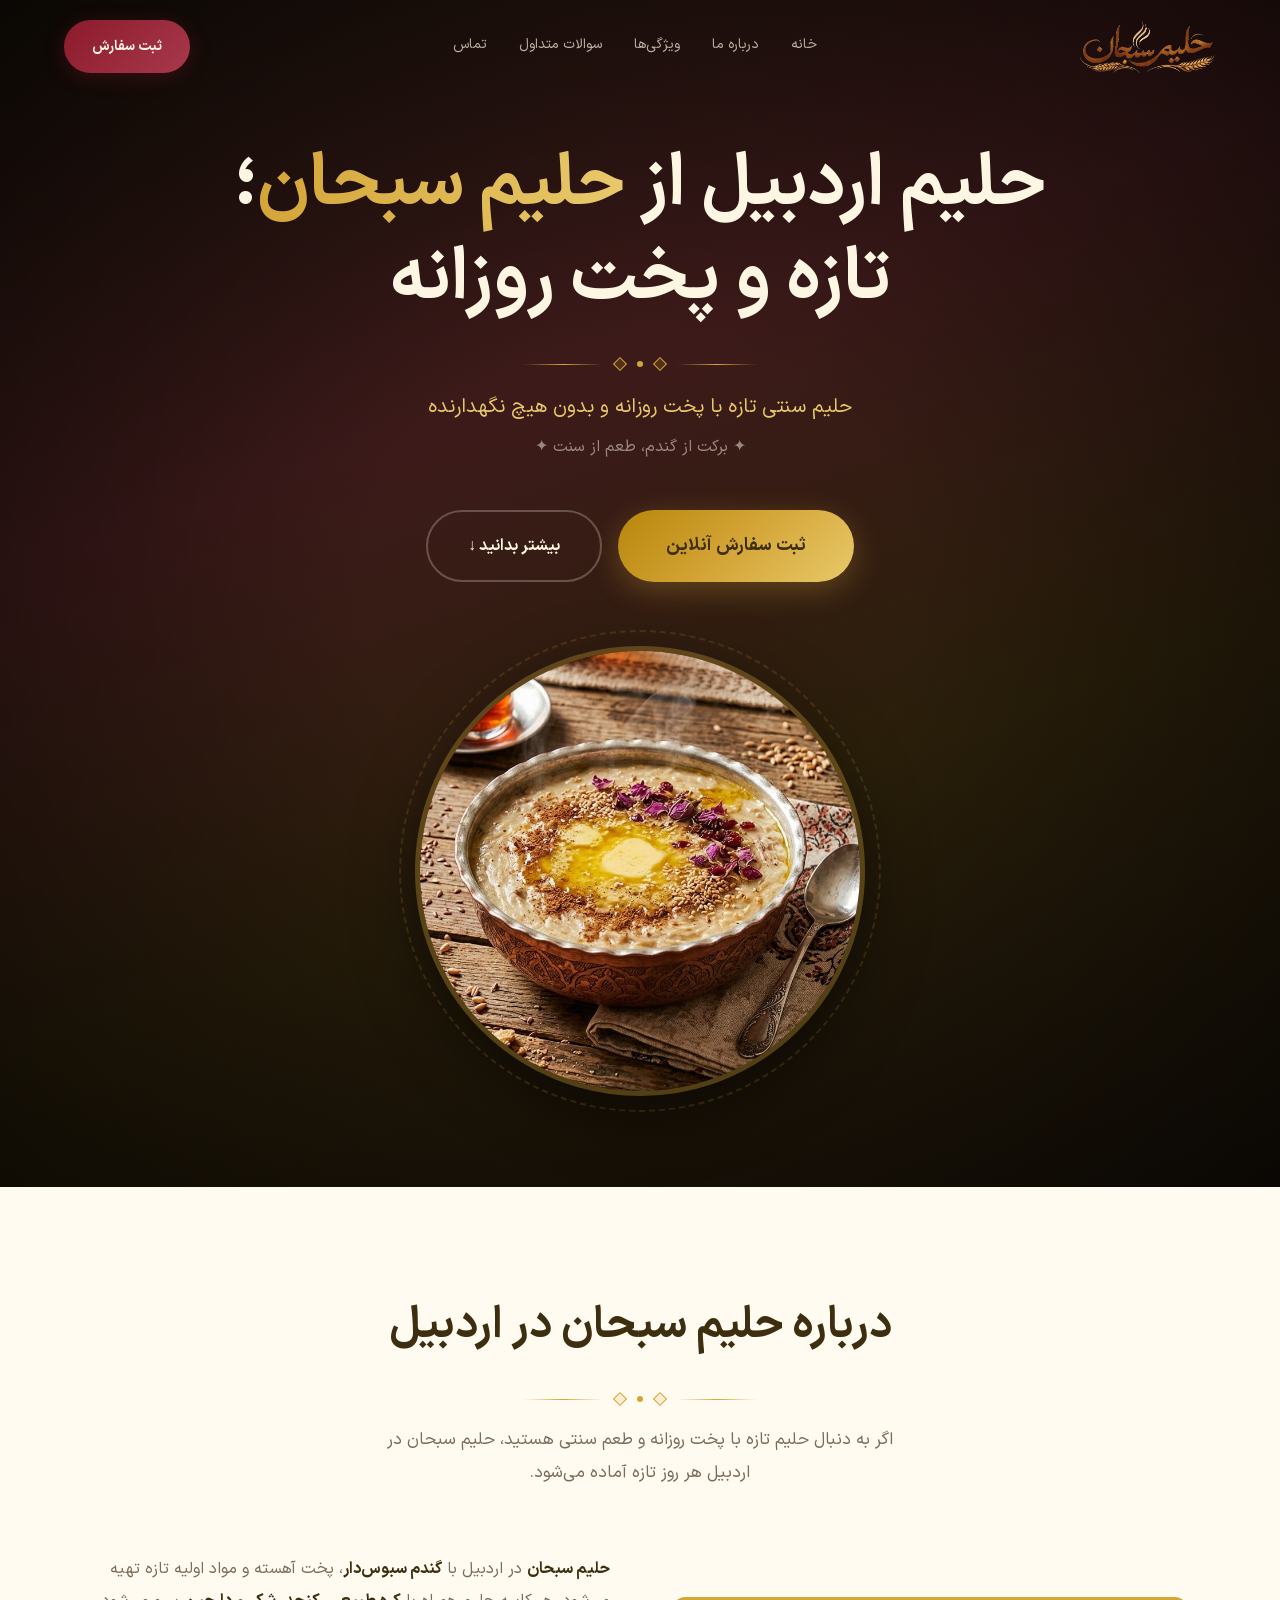
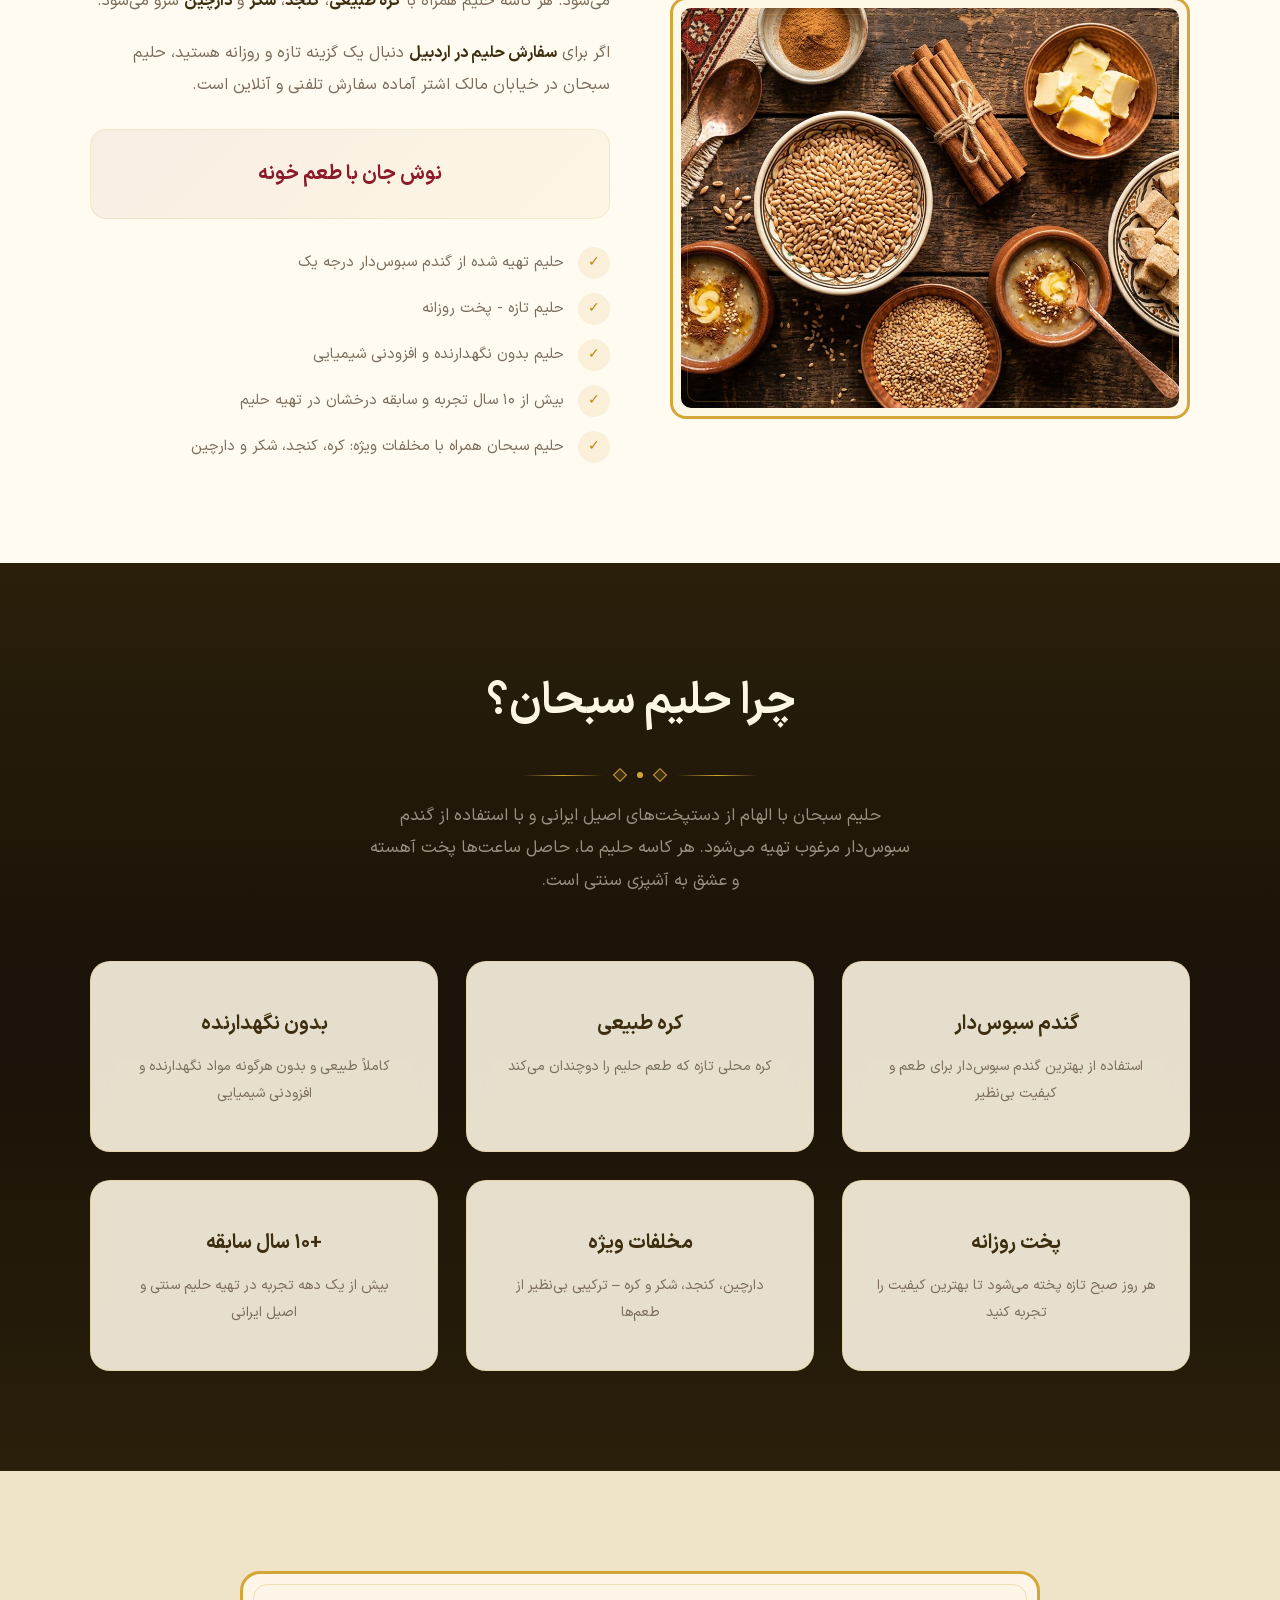
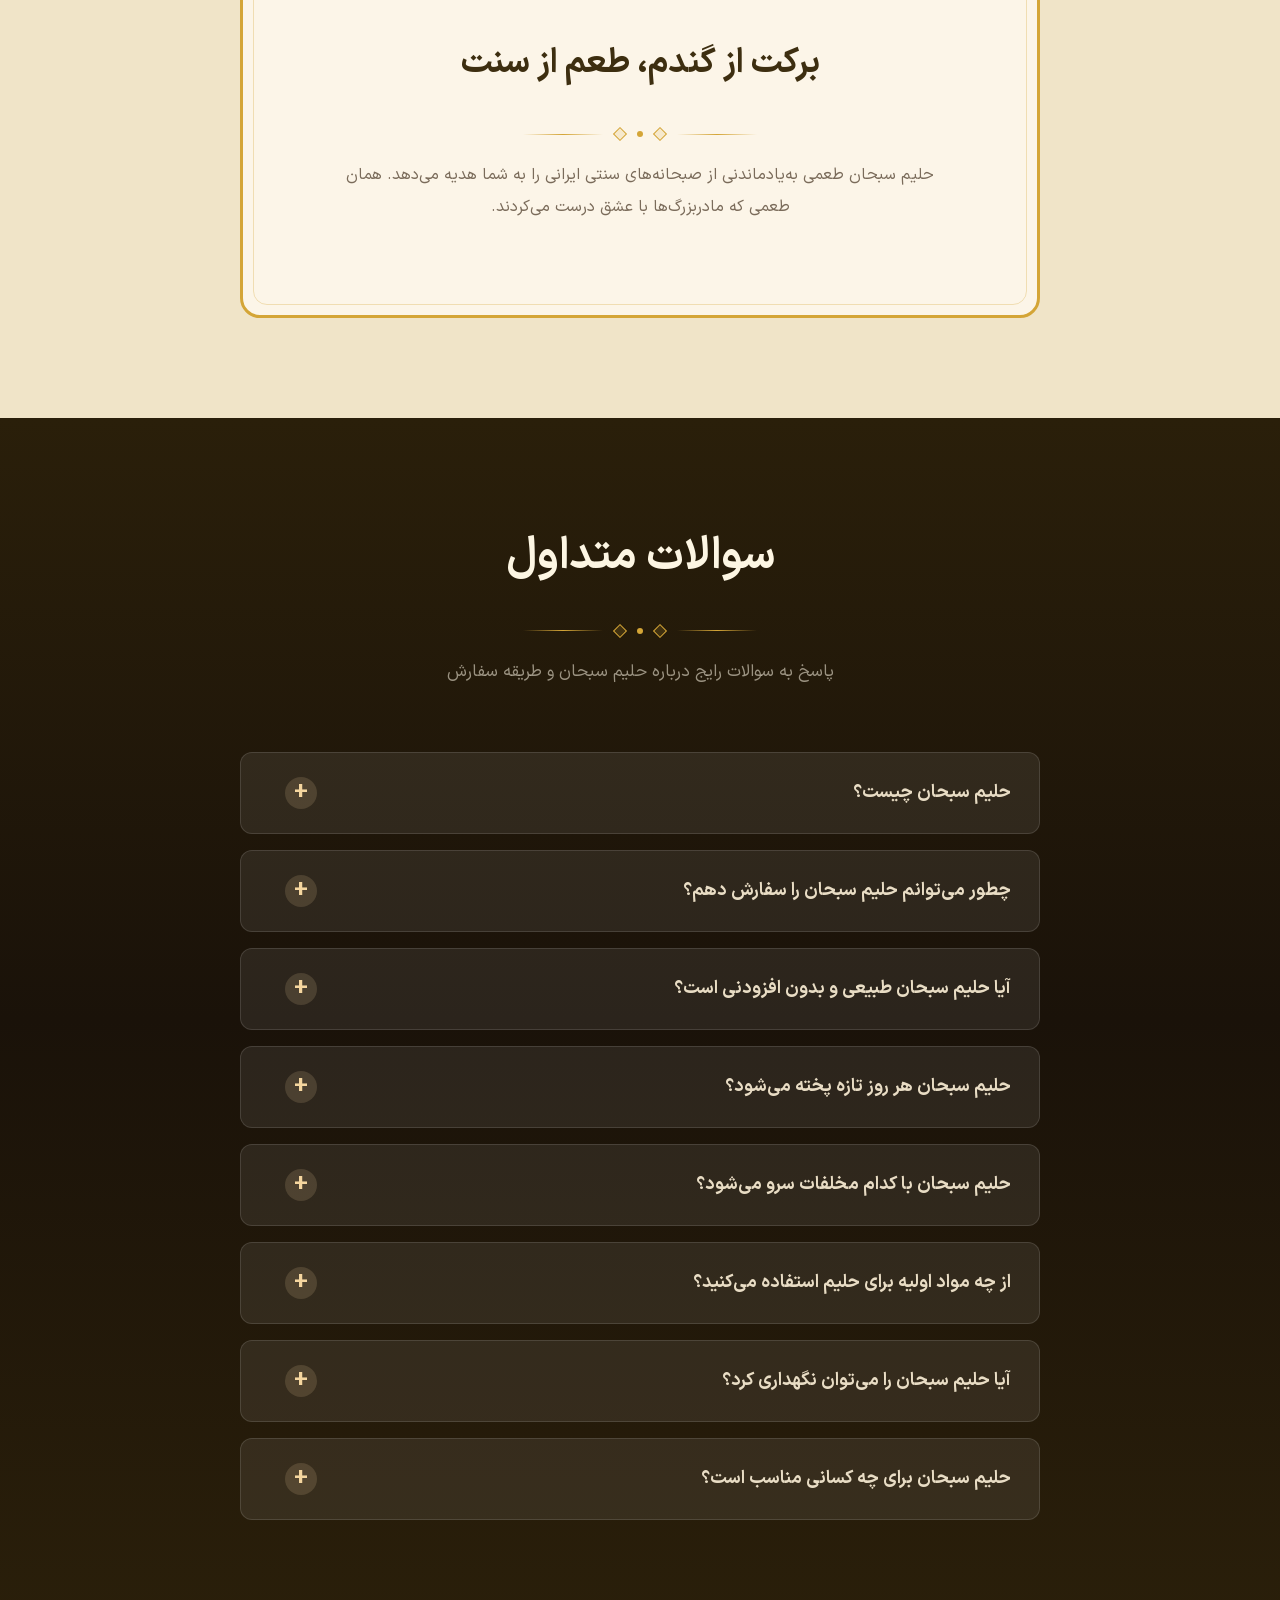
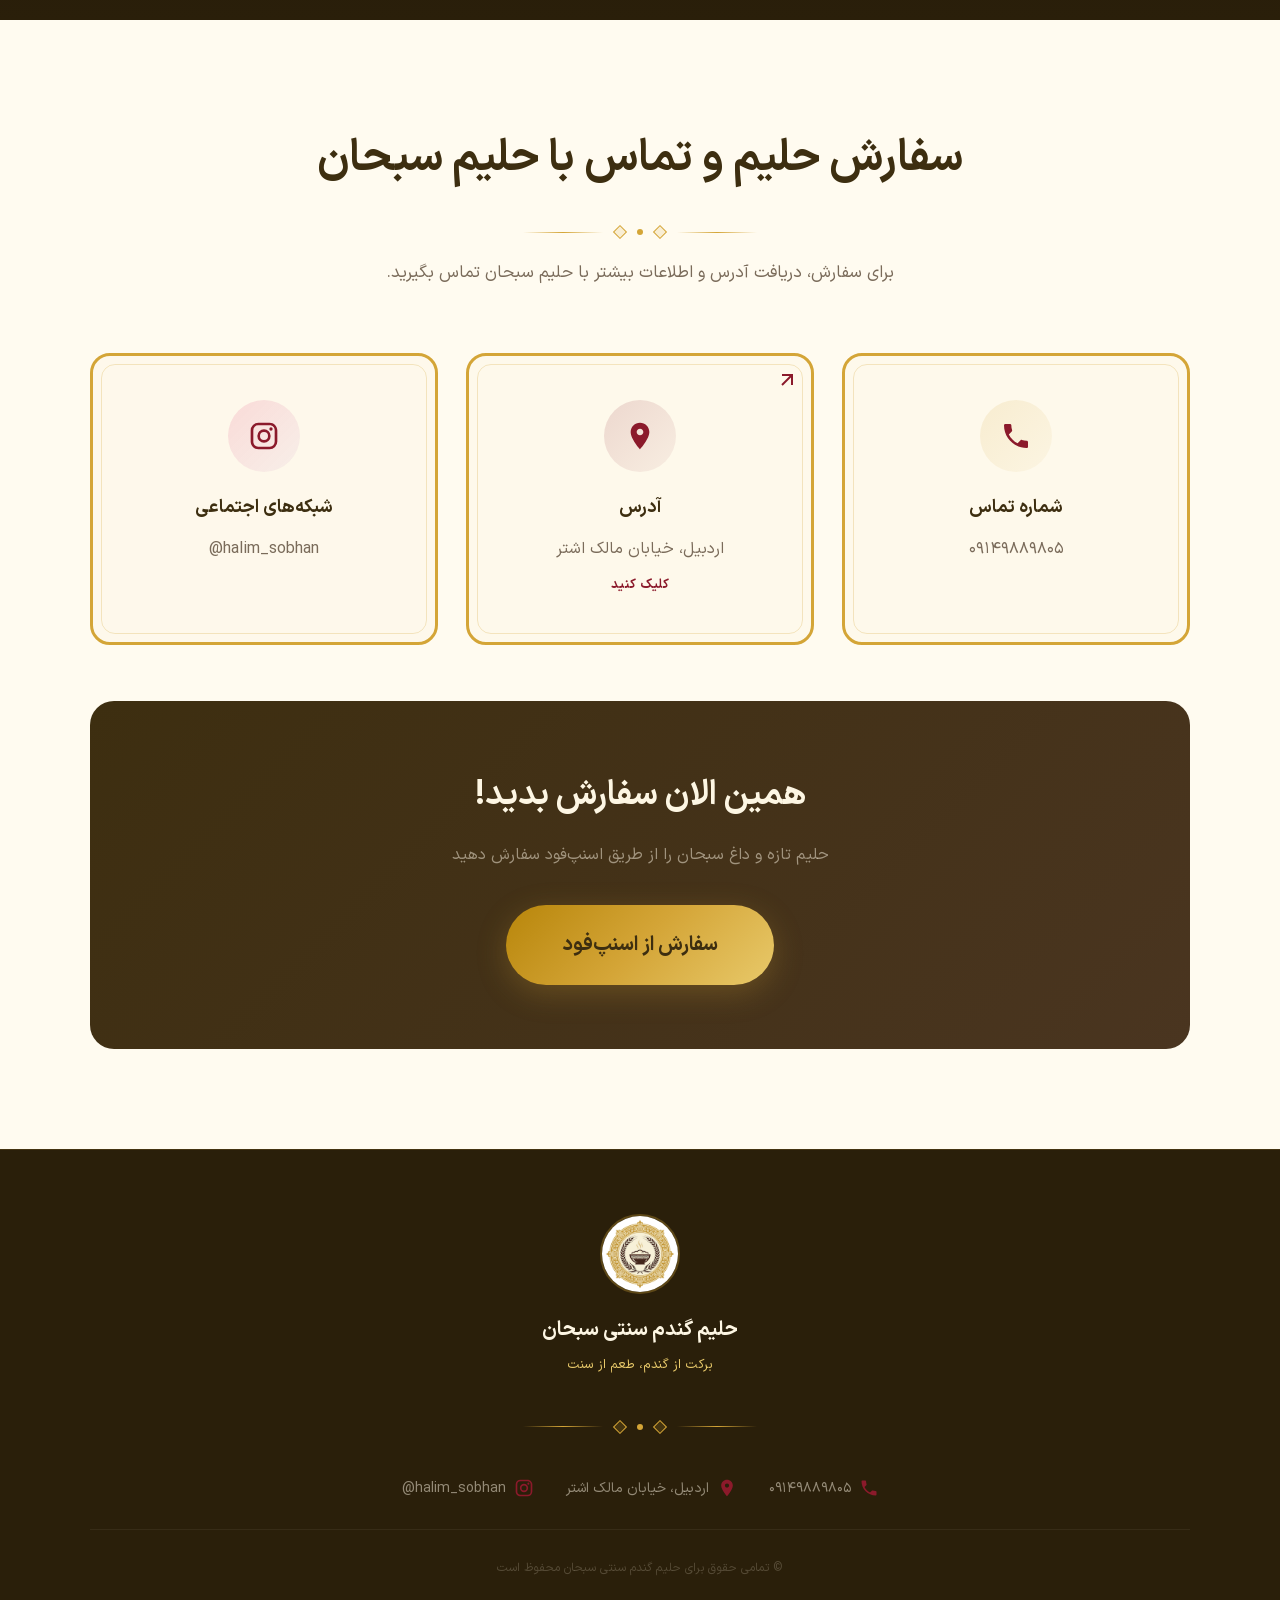
<file: index.html>
<!DOCTYPE html>
<html lang="fa" dir="rtl">
<head>
    <meta charset="UTF-8">
    <meta name="viewport" content="width=device-width, initial-scale=1.0">
    <title>حلیم اردبیل | حلیم تازه و پخت روزانه از حلیم سبحان</title>
    <meta name="description" content="حلیم اردبیل از حلیم سبحان؛ حلیم گندم سنتی با پخت روزانه، تازه و بدون نگهدارنده. سفارش حلیم در اردبیل، خیابان مالک اشتر.">
    <meta name="author" content="حلیم سبحان">
    <meta name="robots" content="index, follow">
    <link rel="canonical" href="https://halimsobhan.ir/">

    <!-- Open Graph -->
    <meta property="og:title" content="حلیم اردبیل | سفارش حلیم تازه در اردبیل - حلیم سبحان">
    <meta property="og:description" content="حلیم اردبیل از حلیم سبحان؛ تازه، پخت روزانه، بدون نگهدارنده و آماده سفارش در اردبیل.">
    <meta property="og:type" content="website">
    <meta property="og:url" content="https://halimsobhan.ir/">
    <meta property="og:image" content="https://halimsobhan.ir/images/hero-halim.jpg">
    <meta property="og:locale" content="fa_IR">
    <meta property="og:site_name" content="حلیم سبحان">

    <!-- Twitter Card -->
    <meta name="twitter:card" content="summary_large_image">
    <meta name="twitter:title" content="حلیم اردبیل | حلیم سبحان">
    <meta name="twitter:description" content="حلیم اردبیل از حلیم سبحان؛ پخت روزانه، تازه و بدون نگهدارنده.">
    <meta name="twitter:image" content="https://halimsobhan.ir/images/hero-halim.jpg">

    <!-- Favicon -->
    <link rel="icon" type="image/png" href="images/fav.png">

    <!-- Structured Data -->
    <script type="application/ld+json">
        {
          "@context": "https://schema.org",
          "@type": "Restaurant",
          "@id": "https://halimsobhan.ir/#restaurant",
          "name": "حلیم سبحان",
          "alternateName": "حلیم گندم سنتی سبحان",
          "description": "حلیم سبحان در اردبیل با پخت روزانه، مواد اولیه تازه و بدون نگهدارنده تهیه می‌شود.",
          "image": "https://halimsobhan.ir/images/hero-halim.jpg",
          "logo": "https://halimsobhan.ir/images/logo1.png",
          "address": {
            "@type": "PostalAddress",
            "streetAddress": "خیابان مالک اشتر",
            "addressLocality": "اردبیل",
            "addressRegion": "اردبیل",
            "addressCountry": "IR"
          },
          "telephone": "+989149889805",
          "url": "https://halimsobhan.ir/",
          "servesCuisine": "ایرانی",
          "sameAs": [
            "https://instagram.com/halim_sobhan"
          ],
          "hasMap": "https://nshn.ir/75_bChTyY5apf1",
          "areaServed": "اردبیل"
        }
    </script>
    <script type="application/ld+json">
        {
          "@context": "https://schema.org",
          "@type": "WebSite",
          "@id": "https://halimsobhan.ir/#website",
          "url": "https://halimsobhan.ir/",
          "name": "حلیم سبحان",
          "alternateName": [
            "Halim Sobhan",
            "حلیم گندم سنتی سبحان"
          ]
        }
    </script>
    <script type="application/ld+json">
        {
          "@context": "https://schema.org",
          "@type": "Organization",
          "@id": "https://halimsobhan.ir/#organization",
          "name": "حلیم سبحان",
          "url": "https://halimsobhan.ir/",
          "logo": "https://halimsobhan.ir/images/logo1.png"
        }
    </script>
    <link rel="stylesheet" href="styles.css?v=1">
</head>
<body>

    <!-- ======== NAVBAR ======== -->
    <nav class="navbar" id="navbar">
        <div class="navbar-inner">
            <div class="nav-brand">
                <img src="images/logo1.png" alt="حلیم سبحان" class="nav-logo">
                <!--<div class="nav-brand-text">
                    <h1>حلیم سبحان</h1>
                    <span>سنتی و اصیل</span>
                </div>-->
            </div>

            <div class="nav-links" id="navLinks">
                <a href="#home">خانه</a>
                <a href="#about">درباره ما</a>
                <a href="#features">ویژگی‌ها</a>
                <a href="#faq">سوالات متداول</a>
                <a href="#contact">تماس</a>
            </div>

            <a href="https://snappfood.ir/restaurant/menu/حلیم_سبحان-r-jy6l4q" target="_blank" rel="noopener noreferrer" class="btn-order">
                ثبت سفارش
            </a>

            <button class="mobile-menu-btn" id="mobileMenuBtn" aria-label="منو">
                <span></span>
                <span></span>
                <span></span>
            </button>
        </div>
    </nav>

    <!-- Mobile Menu -->
    <div class="mobile-menu" id="mobileMenu">
        <a href="#home">خانه</a>
        <a href="#about">درباره ما</a>
        <a href="#features">ویژگی‌ها</a>
        <a href="#faq">سوالات متداول</a>
        <a href="#contact">تماس</a>
        <!--<a href="https://snappfood.ir/restaurant/menu/حلیم_سبحان-r-jy6l4q" target="_blank" rel="noopener noreferrer" class="btn-order" style="margin-top: 20px;">ثبت سفارش</a>-->
    </div>


    <!-- ======== HERO ======== -->
    <section class="hero" id="home">
        <div class="hero-bg"></div>
        <!--<div class="hero-bg-img"></div>-->
        <!--<div class="hero-overlay"></div>-->
        <div class="hero-vignette"></div>

        <div class="hero-content">
            <!--<div class="hero-logo-wrap">
                <div class="hero-logo-ring">
                    <img src="images/logo-sobhan.png" alt="لوگو حلیم گندم سنتی سبحان" class="hero-logo">
                </div>
            </div>-->

            <h1 class="hero-title">
                <span>حلیم اردبیل</span> از <span class="hero-title-gold">حلیم سبحان</span>؛ تازه و پخت روزانه
            </h1>

            <div class="ornament">
                <span class="ornament-line"></span>
                <span class="ornament-diamond"></span>
                <span class="ornament-dot"></span>
                <span class="ornament-diamond"></span>
                <span class="ornament-line"></span>
            </div>

            <p class="hero-subtitle">حلیم سنتی تازه با پخت روزانه و بدون هیچ نگهدارنده</p>
            <p class="hero-slogan">✦ برکت از گندم، طعم از سنت ✦</p>

            <div class="hero-buttons">
                <a href="https://snappfood.ir/restaurant/menu/حلیم_سبحان-r-jy6l4q" target="_blank" rel="noopener noreferrer" class="btn-hero-primary">
                    ثبت سفارش آنلاین
                </a>
                <a href="#about" class="btn-hero-secondary">
                    بیشتر بدانید ↓
                </a>
            </div>

            <div class="hero-bowl-wrap">
                <div class="hero-bowl-float">
                    <div class="steam-container">
                        <div class="steam steam-1"></div>
                        <div class="steam steam-2"></div>
                        <div class="steam steam-3"></div>
                    </div>
                    <img src="images/hero-halim.jpg" alt="حلیم سنتی سبحان در اردبیل" class="hero-bowl-img" fetchpriority="high">
                </div>
                <div class="hero-bowl-ring"></div>
            </div>

            <!--<div class="scroll-indicator">
              <a href="#about">
                <span>ادامه</span>
                <div class="scroll-mouse">
                  <div class="scroll-dot"></div>
                </div>
              </a>
            </div>-->
        </div>
    </section>


    <!-- ======== ABOUT ======== -->
    <section class="section-light section-pad" id="about">
        <div class="section-inner">
            <div class="section-header anim-hidden">
                <!--<span class="section-icon">🌾</span>-->
                <h2 class="section-title section-title-dark">درباره حلیم سبحان در اردبیل</h2>
                <div class="ornament">
                    <span class="ornament-line"></span>
                    <span class="ornament-diamond"></span>
                    <span class="ornament-dot"></span>
                    <span class="ornament-diamond"></span>
                    <span class="ornament-line"></span>
                </div>
                <p class="section-desc section-desc-dark">
                    اگر به دنبال حلیم تازه با پخت روزانه و طعم سنتی هستید، حلیم سبحان در اردبیل هر روز تازه آماده می‌شود.
                </p>
            </div>

            <div class="about-grid">
                <div class="anim-hidden anim-delay-2">
                    <div class="about-img-frame">
                        <img loading="lazy" src="images/ingredients.jpg" alt="مواد اولیه حلیم سنتی سبحان" class="about-img">
                    </div>
                </div>

                <div class="about-text anim-hidden anim-delay-3">
                    <p>
                        <strong>حلیم سبحان</strong> در اردبیل با <strong>گندم سبوس‌دار</strong>، پخت آهسته و مواد اولیه تازه تهیه می‌شود. هر کاسه حلیم همراه با <strong>کره طبیعی</strong>، <strong>کنجد</strong>، <strong>شکر</strong> و <strong>دارچین</strong> سرو می‌شود.
                    </p>
                    <p>
                        اگر برای <strong>سفارش حلیم در اردبیل</strong> دنبال یک گزینه تازه و روزانه هستید، حلیم سبحان در خیابان مالک اشتر آماده سفارش تلفنی و آنلاین است.
                    </p>

                    <div class="about-quote">
                        <p> نوش جان با طعم خونه </p>
                    </div>

                    <div class="about-features">
                        <div class="about-feature">
                            <span class="about-feature-icon">✓</span>
                            <span>حلیم تهیه شده از گندم سبوس‌دار درجه یک</span>
                        </div>
                        <div class="about-feature">
                            <span class="about-feature-icon">✓</span>
                            <span>حلیم تازه - پخت روزانه</span>
                        </div>
                        <div class="about-feature">
                            <span class="about-feature-icon">✓</span>
                            <span>حلیم بدون نگهدارنده و افزودنی شیمیایی</span>
                        </div>
                        <div class="about-feature">
                            <span class="about-feature-icon">✓</span>
                            <span>بیش از ۱۰ سال تجربه و سابقه درخشان در تهیه حلیم</span>
                        </div>
                        <div class="about-feature">
                            <span class="about-feature-icon">✓</span>
                            <span>حلیم سبحان همراه با مخلفات ویژه: کره، کنجد، شکر و دارچین</span>
                        </div>
                    </div>
                </div>
            </div>
        </div>
    </section>


    <!-- ======== FEATURES ======== -->
    <section class="section-dark section-pad" id="features">
        <div class="section-inner">
            <div class="section-header anim-hidden">
                <h2 class="section-title section-title-light">چرا حلیم سبحان؟</h2>
                <div class="ornament">
                    <span class="ornament-line"></span>
                    <span class="ornament-diamond"></span>
                    <span class="ornament-dot"></span>
                    <span class="ornament-diamond"></span>
                    <span class="ornament-line"></span>
                </div>
                <p class="section-desc section-desc-light">
                    حلیم سبحان با الهام از دستپخت‌های اصیل ایرانی و با استفاده از گندم سبوس‌دار مرغوب تهیه می‌شود. هر کاسه حلیم ما، حاصل ساعت‌ها پخت آهسته و عشق به آشپزی سنتی است.
                </p>
            </div>

            <div class="features-grid">
                <div class="feature-card anim-hidden anim-delay-1">
                    <!--<span class="feature-emoji">🌾</span>-->
                    <h3>گندم سبوس‌دار</h3>
                    <p>استفاده از بهترین گندم سبوس‌دار برای طعم و کیفیت بی‌نظیر</p>
                </div>
                <div class="feature-card anim-hidden anim-delay-2">
                    <!--<span class="feature-emoji">🧈</span>-->
                    <h3>کره طبیعی</h3>
                    <p>کره محلی تازه که طعم حلیم را دوچندان می‌کند</p>
                </div>
                <div class="feature-card anim-hidden anim-delay-3">
                    <!--<span class="feature-emoji">🫙</span>-->
                    <h3>بدون نگهدارنده</h3>
                    <p>کاملاً طبیعی و بدون هرگونه مواد نگهدارنده و افزودنی شیمیایی</p>
                </div>
                <div class="feature-card anim-hidden anim-delay-4">
                    <!--<span class="feature-emoji">🕐</span>-->
                    <h3>پخت روزانه</h3>
                    <p>هر روز صبح تازه پخته می‌شود تا بهترین کیفیت را تجربه کنید</p>
                </div>
                <div class="feature-card anim-hidden anim-delay-5">
                    <!--<span class="feature-emoji">✨</span>-->
                    <h3>مخلفات ویژه</h3>
                    <p>دارچین، کنجد، شکر و کره – ترکیبی بی‌نظیر از طعم‌ها</p>
                </div>
                <div class="feature-card anim-hidden anim-delay-6">
                    <!--<span class="feature-emoji">🏆</span>-->
                    <h3>+۱۰ سال سابقه</h3>
                    <p>بیش از یک دهه تجربه در تهیه حلیم سنتی و اصیل ایرانی</p>
                </div>
            </div>
        </div>
    </section>


    <!-- ======== QUOTE ======== -->
    <section class="section-cream section-pad">
        <div class="section-inner">
            <div class="anim-hidden" style="text-align: center;">
                <div class="quote-frame">
                    <!--<div class="quote-stars">
                      <span class="quote-star">★</span>
                      <span class="quote-star">★</span>
                      <span class="quote-star">★</span>
                      <span class="quote-star">★</span>
                      <span class="quote-star">★</span>
                    </div>-->

                    <h3 class="quote-text"> برکت از گندم، طعم از سنت  </h3>

                    <div class="ornament">
                        <span class="ornament-line"></span>
                        <span class="ornament-diamond"></span>
                        <span class="ornament-dot"></span>
                        <span class="ornament-diamond"></span>
                        <span class="ornament-line"></span>
                    </div>

                    <p class="quote-desc">
                        حلیم سبحان طعمی به‌یادماندنی از صبحانه‌های سنتی ایرانی را به شما هدیه می‌دهد. همان طعمی که مادربزرگ‌ها با عشق درست می‌کردند.
                    </p>

                    <!--<div class="quote-badge">
                        برکت از گندم، طعم از سنت
                    </div>-->
                </div>
            </div>
        </div>
    </section>


    <!-- ======== FAQ ======== -->
    <section class="section-dark section-pad" id="faq" itemscope itemtype="https://schema.org/FAQPage">
        <div class="section-inner">
            <div class="section-header anim-hidden">
                <h2 class="section-title section-title-light">سوالات متداول</h2>
                <div class="ornament">
                    <span class="ornament-line"></span>
                    <span class="ornament-diamond"></span>
                    <span class="ornament-dot"></span>
                    <span class="ornament-diamond"></span>
                    <span class="ornament-line"></span>
                </div>
                <p class="section-desc section-desc-light">
                    پاسخ به سوالات رایج درباره حلیم سبحان و طریقه سفارش
                </p>
            </div>

            <div class="faq-container anim-hidden anim-delay-2">
                <!-- FAQ Item 1 -->
                <div class="faq-item" itemscope itemprop="mainEntity" itemtype="https://schema.org/Question">
                    <button class="faq-question" aria-expanded="false">
                        <span itemprop="name">حلیم سبحان چیست؟</span>
                        <span class="faq-toggle">+</span>
                    </button>
                    <div class="faq-answer-wrapper">
                        <div class="faq-answer" itemscope itemprop="acceptedAnswer" itemtype="https://schema.org/Answer">
                            <p itemprop="text">
                                حلیم سبحان یک غذای سنتی و اصیل ایرانی است که از گندم سبوس‌دار درجه یک تهیه می‌شود. این حلیم با پخت آهسته و طولانی، همراه با کره طبیعی، دارچین و کنجد، طعم و بافتی منحصر به فرد پیدا می‌کند. حلیم سبحان در اردبیل هر روز تازه پخته می‌شود و بدون هیچ مادهٔ نگهدارنده یا افزودنی شیمیایی است.
                            </p>
                        </div>
                    </div>
                </div>

                <!-- FAQ Item 2 -->
                <div class="faq-item" itemscope itemprop="mainEntity" itemtype="https://schema.org/Question">
                    <button class="faq-question" aria-expanded="false">
                        <span itemprop="name">چطور می‌توانم حلیم سبحان را سفارش دهم؟</span>
                        <span class="faq-toggle">+</span>
                    </button>
                    <div class="faq-answer-wrapper">
                        <div class="faq-answer" itemscope itemprop="acceptedAnswer" itemtype="https://schema.org/Answer">
                            <p itemprop="text">
                                برای سفارش حلیم سبحان می‌توانید با شماره تلفن ۰۹۱۴۹۸۸۹۸۰۵ تماس بگیرید. ما در خیابان مالک اشتر، اردبیل قرار داریم و سفارشات را هر روز تحویل می‌دهیم.
                            </p>
                        </div>
                    </div>
                </div>

                <!-- FAQ Item 3 -->
                <div class="faq-item" itemscope itemprop="mainEntity" itemtype="https://schema.org/Question">
                    <button class="faq-question" aria-expanded="false">
                        <span itemprop="name">آیا حلیم سبحان طبیعی و بدون افزودنی است؟</span>
                        <span class="faq-toggle">+</span>
                    </button>
                    <div class="faq-answer-wrapper">
                        <div class="faq-answer" itemscope itemprop="acceptedAnswer" itemtype="https://schema.org/Answer">
                            <p itemprop="text">
                                بلی، حلیم سبحان کاملاً طبیعی و سالم است. ما در تهیهٔ این حلیم از مواد اولیهٔ خالص استفاده می‌کنیم و هیچ مادهٔ نگهدارنده، رنگ‌دهندهٔ مصنوعی یا افزودنیٔ شیمیایی به آن اضافه نمی‌کنیم. تنها گندم، کره، دارچین و کنجد طبیعی در حلیم سبحان وجود دارد.
                            </p>
                        </div>
                    </div>
                </div>

                <!-- FAQ Item 4 -->
                <div class="faq-item" itemscope itemprop="mainEntity" itemtype="https://schema.org/Question">
                    <button class="faq-question" aria-expanded="false">
                        <span itemprop="name">حلیم سبحان هر روز تازه پخته می‌شود؟</span>
                        <span class="faq-toggle">+</span>
                    </button>
                    <div class="faq-answer-wrapper">
                        <div class="faq-answer" itemscope itemprop="acceptedAnswer" itemtype="https://schema.org/Answer">
                            <p itemprop="text">
                                بلی، حلیم سبحان هر روز صبح زود تازه پخته می‌شود. ما اعتقاد داریم که حلیم تازه بهترین طعم و کیفیت را دارد. با پخت روزانه، مطمئن می‌شویم که مشتریان ما همیشه حلیمی تازه، داغ و دلچسب دریافت می‌کنند.
                            </p>
                        </div>
                    </div>
                </div>

                <!-- FAQ Item 5 -->
                <div class="faq-item" itemscope itemprop="mainEntity" itemtype="https://schema.org/Question">
                    <button class="faq-question" aria-expanded="false">
                        <span itemprop="name">حلیم سبحان با کدام مخلفات سرو می‌شود؟</span>
                        <span class="faq-toggle">+</span>
                    </button>
                    <div class="faq-answer-wrapper">
                        <div class="faq-answer" itemscope itemprop="acceptedAnswer" itemtype="https://schema.org/Answer">
                            <p itemprop="text">
                                هر پیمانهٔ حلیم سبحان با مخلفات ویژهٔ ما سرو می‌شود: کره طبیعی، کنجد سفید، شکر و دارچین معطر. این مخلفات طعم حلیم را بهتر می‌کند و تجربهٔ غذایی را لذیذ‌تر و خوش‌طعم‌تر می‌سازد. مخلفات ما همگی خالص و درجهٔ یک هستند.
                            </p>
                        </div>
                    </div>
                </div>

                <!-- FAQ Item 6 -->
                <div class="faq-item" itemscope itemprop="mainEntity" itemtype="https://schema.org/Question">
                    <button class="faq-question" aria-expanded="false">
                        <span itemprop="name">از چه مواد اولیه برای حلیم استفاده می‌کنید؟</span>
                        <span class="faq-toggle">+</span>
                    </button>
                    <div class="faq-answer-wrapper">
                        <div class="faq-answer" itemscope itemprop="acceptedAnswer" itemtype="https://schema.org/Answer">
                            <p itemprop="text">
                                حلیم سبحان از بهترین و درجهٔ یکِ مواد اولیه تهیه می‌شود. گندم سبوس‌دار، کره محلی و خالص، دارچین معطر، کنجد خالص و شکر ریز. ما مواد اولیه را با دقت انتخاب می‌کنیم تا اطمینان حاصل کنیم که حلیم سبحان بهترین طعم و کیفیت را داشته باشد.
                            </p>
                        </div>
                    </div>
                </div>

                <!-- FAQ Item 7 -->
                <div class="faq-item" itemscope itemprop="mainEntity" itemtype="https://schema.org/Question">
                    <button class="faq-question" aria-expanded="false">
                        <span itemprop="name">آیا حلیم سبحان را می‌توان نگهداری کرد؟</span>
                        <span class="faq-toggle">+</span>
                    </button>
                    <div class="faq-answer-wrapper">
                        <div class="faq-answer" itemscope itemprop="acceptedAnswer" itemtype="https://schema.org/Answer">
                            <p itemprop="text">
                                حلیم سبحان بهترین طعم را وقتی تازه و داغ است دارد. اگر نخواستید بلافاصله بخورید، می‌توانید حلیم را در ظرف محکم بسته‌شدهٔ درون یخچال تا ۲۴ ساعت نگهداری کنید. قبل از مصرف، آن را بر روی شعلهٔ آتش گرم کنید تا دوباره طعم اصلی‌اش بازگردد.
                            </p>
                        </div>
                    </div>
                </div>

                <!-- FAQ Item 8 -->
                <div class="faq-item" itemscope itemprop="mainEntity" itemtype="https://schema.org/Question">
                    <button class="faq-question" aria-expanded="false">
                        <span itemprop="name">حلیم سبحان برای چه کسانی مناسب است؟</span>
                        <span class="faq-toggle">+</span>
                    </button>
                    <div class="faq-answer-wrapper">
                        <div class="faq-answer" itemscope itemprop="acceptedAnswer" itemtype="https://schema.org/Answer">
                            <p itemprop="text">
                                حلیم سبحان یک غذای سنتی و مقوی است که برای تمام سنین مناسب است. کودکان، نوجوانان و بزرگ‌سالان همگی می‌توانند از حلیم سبحان بهره‌مند شوند. این غذا منبع خوبی از کربوهیدرات و پروتئین است و انرژی بخش برای روز شما می‌شود.
                            </p>
                        </div>
                    </div>
                </div>
            </div>
        </div>
    </section>


    <!-- ======== CONTACT ======== -->
    <section class="section-light section-pad" id="contact">
        <div class="section-inner">
            <div class="section-header anim-hidden">
                <!--<span class="section-icon">📞</span>-->
                <h2 class="section-title section-title-dark">سفارش حلیم و تماس با حلیم سبحان</h2>
                <div class="ornament">
                    <span class="ornament-line"></span>
                    <span class="ornament-diamond"></span>
                    <span class="ornament-dot"></span>
                    <span class="ornament-diamond"></span>
                    <span class="ornament-line"></span>
                </div>
                <p class="section-desc section-desc-dark">
                    برای سفارش، دریافت آدرس و اطلاعات بیشتر با حلیم سبحان تماس بگیرید.
                </p>
            </div>

            <div class="contact-cards anim-hidden anim-delay-2">
                <a href="tel:09149889805" class="contact-card">
                    <div class="contact-icon-wrap contact-icon-phone"><svg viewBox="0 0 24 24"><path d="M6.62 10.79c1.44 2.83 3.76 5.14 6.59 6.59l2.2-2.2c.27-.27.67-.36 1.02-.24 1.12.37 2.33.57 3.57.57.55 0 1 .45 1 1V20c0 .55-.45 1-1 1-9.39 0-17-7.61-17-17 0-.55.45-1 1-1h3.5c.55 0 1 .45 1 1 0 1.25.2 2.45.57 3.57.11.35.03.74-.25 1.02l-2.2 2.2z"></path></svg></div>
                    <h3>شماره تماس</h3>
                    <p dir="ltr">۰۹۱۴۹۸۸۹۸۰۵</p>
                </a>

                <a href="https://nshn.ir/75_bChTyY5apf1" target="_blank" class="contact-card contact-card-clickable">
                    <div class="contact-icon-wrap contact-icon-map"><svg viewBox="0 0 24 24"><path d="M12 2C8.13 2 5 5.13 5 9c0 5.25 7 13 7 13s7-7.75 7-13c0-3.87-3.13-7-7-7zm0 9.5c-1.38 0-2.5-1.12-2.5-2.5s1.12-2.5 2.5-2.5 2.5 1.12 2.5 2.5-1.12 2.5-2.5 2.5z"></path></svg></div>
                    <h3>آدرس</h3>
                    <p>اردبیل، خیابان مالک اشتر</p>
                    <span class="clickable-hint">کلیک کنید</span>
                </a>

                <a href="https://instagram.com/halim_sobhan" target="_blank" rel="noopener noreferrer" class="contact-card">
                    <div class="contact-icon-wrap contact-icon-insta"><svg viewBox="0 0 24 24"><path d="M7.8 2h8.4C19.4 2 22 4.6 22 7.8v8.4a5.8 5.8 0 0 1-5.8 5.8H7.8C4.6 22 2 19.4 2 16.2V7.8A5.8 5.8 0 0 1 7.8 2m-.2 2A3.6 3.6 0 0 0 4 7.6v8.8C4 18.39 5.61 20 7.6 20h8.8a3.6 3.6 0 0 0 3.6-3.6V7.6C20 5.61 18.39 4 16.4 4H7.6m9.65 1.5a1.25 1.25 0 0 1 1.25 1.25A1.25 1.25 0 0 1 17.25 8 1.25 1.25 0 0 1 16 6.75a1.25 1.25 0 0 1 1.25-1.25M12 7a5 5 0 0 1 5 5 5 5 0 0 1-5 5 5 5 0 0 1-5-5 5 5 0 0 1 5-5m0 2a3 3 0 0 0-3 3 3 3 0 0 0 3 3 3 3 0 0 0 3-3 3 3 0 0 0-3-3z"></path></svg></div>
                    <h3>شبکه‌های اجتماعی</h3>
                    <p dir="ltr">@halim_sobhan</p>
                </a>
            </div>

            <!-- Map Section -->
            <!--<div class="anim-hidden anim-delay-3 map-container">
                <h3 class="map-title">ما رو روی نقشه پیدا کنید </h3>
                <div class="map-wrapper">
                    <iframe title="map-iframe" src="https://neshan.org/maps/iframe/places/75d2825b7c4de564a9d05db1107fa43d#c38.219-48.310-15z-0p/38.21877885187206/48.3050888249205" allowFullScreen loading="lazy"></iframe>
                </div>
            </div>-->

            <div class="anim-hidden anim-delay-4">
                <div class="cta-box">
                    <h3>همین الان سفارش بدید!</h3>
                    <p>حلیم تازه و داغ سبحان را از طریق اسنپ‌فود سفارش دهید</p>
                    <a href="https://snappfood.ir/restaurant/menu/حلیم_سبحان-r-jy6l4q" target="_blank" rel="noopener noreferrer" class="btn-cta">
                        سفارش از اسنپ‌فود
                    </a>
                </div>
            </div>
        </div>
    </section>


    <!-- ======== FOOTER ======== -->
    <footer class="footer">
        <div class="footer-inner">
            <img src="images/logo-sobhan.png" loading="lazy" alt="لوگو حلیم سبحان" class="footer-logo">
            <p class="footer-brand">حلیم گندم سنتی سبحان</p>
            <p class="footer-slogan">برکت از گندم، طعم از سنت</p>

            <div class="ornament">
                <span class="ornament-line"></span>
                <span class="ornament-diamond"></span>
                <span class="ornament-dot"></span>
                <span class="ornament-diamond"></span>
                <span class="ornament-line"></span>
            </div>

            <div class="footer-links">
                <a href="tel:09149889805" class="footer-link"><svg viewBox="0 0 24 24"><path d="M6.62 10.79c1.44 2.83 3.76 5.14 6.59 6.59l2.2-2.2c.27-.27.67-.36 1.02-.24 1.12.37 2.33.57 3.57.57.55 0 1 .45 1 1V20c0 .55-.45 1-1 1-9.39 0-17-7.61-17-17 0-.55.45-1 1-1h3.5c.55 0 1 .45 1 1 0 1.25.2 2.45.57 3.57.11.35.03.74-.25 1.02l-2.2 2.2z"></path></svg> <span dir="ltr">۰۹۱۴۹۸۸۹۸۰۵</span></a>
                <a href="https://nshn.ir/75_bChTyY5apf1" target="_blank" class="footer-link"><svg viewBox="0 0 24 24"><path d="M12 2C8.13 2 5 5.13 5 9c0 5.25 7 13 7 13s7-7.75 7-13c0-3.87-3.13-7-7-7zm0 9.5c-1.38 0-2.5-1.12-2.5-2.5s1.12-2.5 2.5-2.5 2.5 1.12 2.5 2.5-1.12 2.5-2.5 2.5z"></path></svg> اردبیل، خیابان مالک اشتر</a>
                <a href="https://instagram.com/halim_sobhan" target="_blank" rel="noopener noreferrer" class="footer-link"><svg viewBox="0 0 24 24"><path d="M7.8 2h8.4C19.4 2 22 4.6 22 7.8v8.4a5.8 5.8 0 0 1-5.8 5.8H7.8C4.6 22 2 19.4 2 16.2V7.8A5.8 5.8 0 0 1 7.8 2m-.2 2A3.6 3.6 0 0 0 4 7.6v8.8C4 18.39 5.61 20 7.6 20h8.8a3.6 3.6 0 0 0 3.6-3.6V7.6C20 5.61 18.39 4 16.4 4H7.6m9.65 1.5a1.25 1.25 0 0 1 1.25 1.25A1.25 1.25 0 0 1 17.25 8 1.25 1.25 0 0 1 16 6.75a1.25 1.25 0 0 1 1.25-1.25M12 7a5 5 0 0 1 5 5 5 5 0 0 1-5 5 5 5 0 0 1-5-5 5 5 0 0 1 5-5m0 2a3 3 0 0 0-3 3 3 3 0 0 0 3 3 3 3 0 0 0 3-3 3 3 0 0 0-3-3z"></path></svg> <span dir="ltr">@halim_sobhan</span></a>
            </div>

            <!--<div class="footer-badges">
                <span class="footer-badge">  بدون نگهدارنده</span>
                <span class="footer-badge">  سنتی و اصیل</span>
                <span class="footer-badge">  پخت روزانه</span>
            </div>-->

            <p class="footer-copy">© تمامی حقوق برای حلیم گندم سنتی سبحان محفوظ است</p>
        </div>
    </footer>


    <!-- Back to Top Button -->
    <button class="back-to-top" id="backToTop" aria-label="بازگشت به بالا"><svg viewBox="0 0 24 24"><path d="M12 8l-6 6h12z"></path></svg></button>


    <!-- JavaScript -->
    <script src="script.js?v=2"></script>

</body>
</html>
</file>
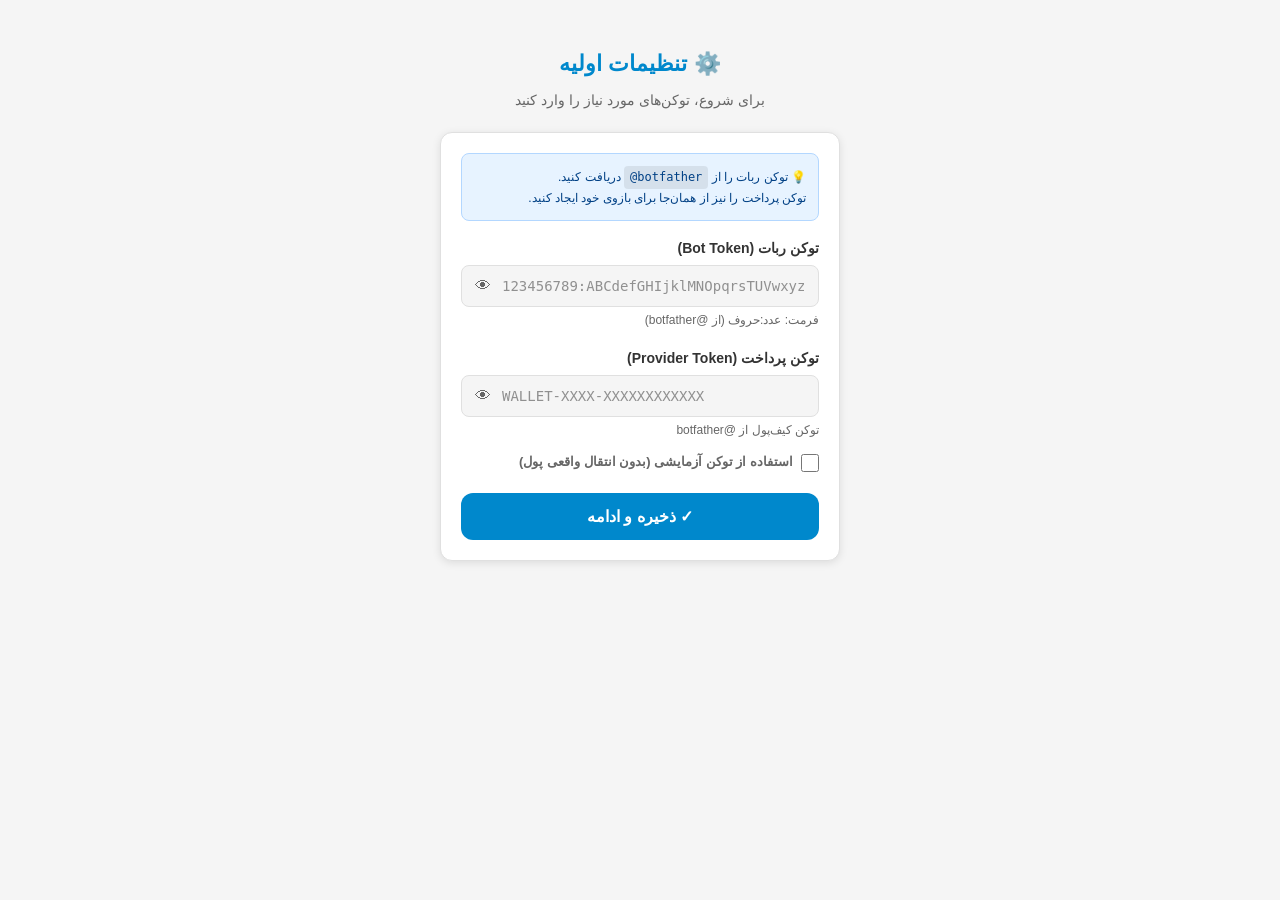
<file: order/index.html>
<!DOCTYPE html>
<html lang="fa" dir="rtl">
<head>
    <meta charset="UTF-8">
    <meta name="viewport" content="width=device-width, initial-scale=1.0, maximum-scale=1.0, user-scalable=no">
    <title>فروشگاه تست</title>

    <!-- اسکریپت رسمی SDK مینی‌اپ بله - باید قبل از هر اسکریپت دیگری باشد -->
    <script src="https://tapi.bale.ai/miniapp.js?3"></script>

    <style>
        /* ===== ریست و متغیرهای پایه ===== */
        *, *::before, *::after {
            box-sizing: border-box;
            margin: 0;
            padding: 0;
        }

        :root {
            --primary-color: #0088cc;
            --primary-hover: #006fa3;
            --success-color: #28a745;
            --danger-color: #dc3545;
            --warning-color: #ffc107;
            --bg-color: #f5f5f5;
            --card-bg: #ffffff;
            --text-color: #333333;
            --text-secondary: #666666;
            --border-color: #e0e0e0;
            --shadow: 0 2px 8px rgba(0, 0, 0, 0.1);
            --radius: 12px;
        }

        /* پشتیبانی از تم تاریک بله */
        @media (prefers-color-scheme: dark) {
            :root {
                --bg-color: #1a1a2e;
                --card-bg: #16213e;
                --text-color: #e0e0e0;
                --text-secondary: #a0a0a0;
                --border-color: #2a2a4a;
                --shadow: 0 2px 8px rgba(0, 0, 0, 0.3);
            }
        }

        body {
            font-family: 'Segoe UI', Tahoma, Arial, sans-serif;
            background-color: var(--bg-color);
            color: var(--text-color);
            line-height: 1.6;
            min-height: 100vh;
            padding: 16px;
            padding-bottom: 100px;
        }

        /* ===== صفحه تنظیمات ===== */
        .setup-page {
            max-width: 400px;
            margin: 0 auto;
        }

            .setup-page.hidden {
                display: none;
            }

        .setup-header {
            text-align: center;
            padding: 30px 0 20px;
        }

            .setup-header h1 {
                font-size: 22px;
                color: var(--primary-color);
                margin-bottom: 8px;
            }

            .setup-header p {
                font-size: 14px;
                color: var(--text-secondary);
            }

        .setup-card {
            background: var(--card-bg);
            border-radius: var(--radius);
            padding: 20px;
            box-shadow: var(--shadow);
            border: 1px solid var(--border-color);
        }

        .form-group {
            margin-bottom: 16px;
        }

            .form-group:last-of-type {
                margin-bottom: 20px;
            }

            .form-group label {
                display: block;
                font-size: 14px;
                font-weight: 600;
                margin-bottom: 6px;
                color: var(--text-color);
            }

            .form-group .hint {
                font-size: 12px;
                color: var(--text-secondary);
                margin-top: 4px;
            }

            .form-group input[type="text"],
            .form-group input[type="password"] {
                width: 100%;
                padding: 12px 14px;
                border: 1px solid var(--border-color);
                border-radius: 8px;
                font-size: 14px;
                font-family: monospace;
                background: var(--bg-color);
                color: var(--text-color);
                direction: ltr;
                text-align: left;
            }

            .form-group input:focus {
                outline: none;
                border-color: var(--primary-color);
                box-shadow: 0 0 0 3px rgba(0, 136, 204, 0.15);
            }

            .form-group input::placeholder {
                color: var(--text-secondary);
                opacity: 0.7;
            }

        .checkbox-group {
            display: flex;
            align-items: center;
            gap: 8px;
            margin-top: 12px;
        }

            .checkbox-group input[type="checkbox"] {
                width: 18px;
                height: 18px;
                cursor: pointer;
            }

            .checkbox-group label {
                font-size: 13px;
                color: var(--text-secondary);
                cursor: pointer;
                margin: 0;
            }

        .setup-btn {
            display: block;
            width: 100%;
            padding: 14px;
            background: var(--primary-color);
            color: #fff;
            border: none;
            border-radius: var(--radius);
            font-size: 16px;
            font-weight: 600;
            cursor: pointer;
            font-family: inherit;
            transition: background 0.2s;
        }

            .setup-btn:hover {
                background: var(--primary-hover);
            }

            .setup-btn:disabled {
                opacity: 0.6;
                cursor: not-allowed;
            }

        .setup-error {
            background: #f8d7da;
            color: #721c24;
            border: 1px solid #f5c6cb;
            padding: 10px 14px;
            border-radius: 8px;
            font-size: 13px;
            margin-bottom: 16px;
            display: none;
        }

            .setup-error.show {
                display: block;
            }

        .token-info {
            background: #e7f3ff;
            border: 1px solid #b3d7ff;
            border-radius: 8px;
            padding: 12px;
            margin-bottom: 16px;
            font-size: 12px;
            color: #004085;
        }

            .token-info code {
                background: rgba(0,0,0,0.08);
                padding: 2px 6px;
                border-radius: 4px;
                font-family: monospace;
                direction: ltr;
                display: inline-block;
            }

        /* ===== صفحه اصلی فروشگاه ===== */
        .shop-page {
            display: none;
        }

            .shop-page.active {
                display: block;
            }

        /* ===== هدر ===== */
        .header {
            text-align: center;
            padding: 20px 0;
            margin-bottom: 20px;
            position: relative;
        }

            .header h1 {
                font-size: 24px;
                font-weight: 700;
                color: var(--primary-color);
            }

            .header .subtitle {
                font-size: 13px;
                color: var(--text-secondary);
                margin-top: 4px;
            }

        .settings-btn {
            position: absolute;
            left: 0;
            top: 50%;
            transform: translateY(-50%);
            width: 36px;
            height: 36px;
            border: none;
            background: var(--card-bg);
            border-radius: 50%;
            cursor: pointer;
            display: flex;
            align-items: center;
            justify-content: center;
            font-size: 18px;
            box-shadow: var(--shadow);
            border: 1px solid var(--border-color);
        }

            .settings-btn:hover {
                background: var(--primary-color);
                color: #fff;
            }

        /* ===== بخش اطلاعات کاربر ===== */
        .user-info-card {
            background: var(--card-bg);
            border-radius: var(--radius);
            padding: 16px;
            margin-bottom: 16px;
            box-shadow: var(--shadow);
            border: 1px solid var(--border-color);
        }

            .user-info-card h2 {
                font-size: 15px;
                margin-bottom: 12px;
                color: var(--primary-color);
                display: flex;
                align-items: center;
                gap: 6px;
            }

        .user-info-grid {
            display: grid;
            grid-template-columns: 1fr 1fr;
            gap: 8px;
        }

        .user-info-item {
            display: flex;
            flex-direction: column;
            gap: 2px;
        }

            .user-info-item .label {
                font-size: 11px;
                color: var(--text-secondary);
            }

            .user-info-item .value {
                font-size: 13px;
                font-weight: 500;
                word-break: break-all;
            }

                .user-info-item .value.placeholder {
                    color: var(--text-secondary);
                    font-style: italic;
                    font-weight: 400;
                }

        .phone-request-btn {
            display: inline-block;
            margin-top: 10px;
            padding: 8px 16px;
            background: var(--primary-color);
            color: #fff;
            border: none;
            border-radius: 8px;
            font-size: 13px;
            cursor: pointer;
            font-family: inherit;
            transition: background 0.2s;
        }

            .phone-request-btn:hover {
                background: var(--primary-hover);
            }

            .phone-request-btn:disabled {
                opacity: 0.6;
                cursor: not-allowed;
            }

        /* ===== کارت محصول ===== */
        .product-card {
            background: var(--card-bg);
            border-radius: var(--radius);
            padding: 16px;
            margin-bottom: 12px;
            box-shadow: var(--shadow);
            border: 1px solid var(--border-color);
            display: flex;
            justify-content: space-between;
            align-items: center;
            gap: 12px;
        }

        .product-info {
            flex: 1;
        }

        .product-name {
            font-size: 15px;
            font-weight: 600;
            margin-bottom: 4px;
        }

        .product-price {
            font-size: 14px;
            color: var(--primary-color);
            font-weight: 500;
        }

        .product-qty {
            display: flex;
            align-items: center;
            gap: 0;
        }

        .qty-btn {
            width: 36px;
            height: 36px;
            border: 1px solid var(--border-color);
            background: var(--card-bg);
            color: var(--text-color);
            font-size: 18px;
            font-weight: 700;
            cursor: pointer;
            display: flex;
            align-items: center;
            justify-content: center;
            transition: background 0.2s;
            user-select: none;
        }

            .qty-btn:first-child {
                border-radius: 8px 0 0 8px;
            }

            .qty-btn:last-child {
                border-radius: 0 8px 8px 0;
            }

            .qty-btn:hover {
                background: var(--primary-color);
                color: #fff;
                border-color: var(--primary-color);
            }

            .qty-btn:disabled {
                opacity: 0.4;
                cursor: not-allowed;
            }

                .qty-btn:disabled:hover {
                    background: var(--card-bg);
                    color: var(--text-color);
                    border-color: var(--border-color);
                }

        .qty-input {
            width: 48px;
            height: 36px;
            text-align: center;
            border: 1px solid var(--border-color);
            border-left: none;
            border-right: none;
            background: var(--card-bg);
            color: var(--text-color);
            font-size: 15px;
            font-weight: 600;
            font-family: inherit;
            -moz-appearance: textfield;
        }

            .qty-input::-webkit-outer-spin-button,
            .qty-input::-webkit-inner-spin-button {
                -webkit-appearance: none;
                margin: 0;
            }

            .qty-input:focus {
                outline: 2px solid var(--primary-color);
                outline-offset: -2px;
            }

        /* ===== خلاصه سفارش ===== */
        .order-summary {
            background: var(--card-bg);
            border-radius: var(--radius);
            padding: 16px;
            margin-top: 20px;
            box-shadow: var(--shadow);
            border: 1px solid var(--border-color);
        }

            .order-summary h2 {
                font-size: 15px;
                margin-bottom: 12px;
                color: var(--primary-color);
            }

        .summary-row {
            display: flex;
            justify-content: space-between;
            align-items: center;
            padding: 8px 0;
            font-size: 14px;
        }

            .summary-row:not(:last-child) {
                border-bottom: 1px solid var(--border-color);
            }

            .summary-row.total {
                font-weight: 700;
                font-size: 16px;
                color: var(--primary-color);
                border-bottom: none;
                padding-top: 12px;
            }

        /* ===== دکمه پرداخت ===== */
        .pay-btn {
            display: block;
            width: 100%;
            padding: 14px;
            margin-top: 20px;
            background: var(--success-color);
            color: #fff;
            border: none;
            border-radius: var(--radius);
            font-size: 16px;
            font-weight: 700;
            cursor: pointer;
            font-family: inherit;
            transition: background 0.2s, transform 0.1s;
            position: relative;
        }

            .pay-btn:hover {
                background: #218838;
            }

            .pay-btn:active {
                transform: scale(0.98);
            }

            .pay-btn:disabled {
                opacity: 0.6;
                cursor: not-allowed;
                transform: none;
            }

            .pay-btn.loading::after {
                content: '';
                position: absolute;
                top: 50%;
                left: 50%;
                transform: translate(-50%, -50%);
                width: 20px;
                height: 20px;
                border: 3px solid rgba(255,255,255,0.3);
                border-top-color: #fff;
                border-radius: 50%;
                animation: spin 0.8s linear infinite;
            }

            .pay-btn.loading {
                color: transparent;
            }

        @keyframes spin {
            to {
                transform: translate(-50%, -50%) rotate(360deg);
            }
        }

        /* ===== وضعیت پرداخت ===== */
        .payment-status {
            margin-top: 16px;
            padding: 12px 16px;
            border-radius: 8px;
            font-size: 14px;
            text-align: center;
            font-weight: 500;
            display: none;
        }

            .payment-status.success {
                display: block;
                background: #d4edda;
                color: #155724;
                border: 1px solid #c3e6cb;
            }

            .payment-status.error {
                display: block;
                background: #f8d7da;
                color: #721c24;
                border: 1px solid #f5c6cb;
            }

            .payment-status.cancelled {
                display: block;
                background: #fff3cd;
                color: #856404;
                border: 1px solid #ffeeba;
            }

        /* ===== ریسپانسیو ===== */
        @media (min-width: 480px) {
            body {
                max-width: 480px;
                margin: 0 auto;
            }
        }

        /* ===== پیام خطا/هشدار عمومی ===== */
        .notice-box {
            padding: 10px 14px;
            border-radius: 8px;
            font-size: 13px;
            margin-bottom: 12px;
            display: none;
        }

            .notice-box.warning {
                display: block;
                background: #fff3cd;
                color: #856404;
                border: 1px solid #ffeeba;
            }

            .notice-box.info {
                display: block;
                background: #d1ecf1;
                color: #0c5460;
                border: 1px solid #bee5eb;
            }

        /* ===== Toggle Password ===== */
        .input-wrapper {
            position: relative;
        }

        .toggle-password {
            position: absolute;
            left: 10px;
            top: 50%;
            transform: translateY(-50%);
            background: none;
            border: none;
            cursor: pointer;
            font-size: 16px;
            color: var(--text-secondary);
            padding: 4px;
        }

            .toggle-password:hover {
                color: var(--primary-color);
            }

        .input-wrapper input {
            padding-left: 40px !important;
        }
    </style>
</head>
<body>

    <!-- ========== صفحه تنظیمات (ورود توکن‌ها) ========== -->
    <div class="setup-page" id="setupPage">
        <div class="setup-header">
            <h1>⚙️ تنظیمات اولیه</h1>
            <p>برای شروع، توکن‌های مورد نیاز را وارد کنید</p>
        </div>

        <div class="setup-card">
            <div class="setup-error" id="setupError"></div>

            <div class="token-info">
                💡 توکن ربات را از <code>@botfather</code> دریافت کنید.<br>
                توکن پرداخت را نیز از همان‌جا برای بازوی خود ایجاد کنید.
            </div>

            <div class="form-group">
                <label for="botTokenInput">توکن ربات (Bot Token)</label>
                <div class="input-wrapper">
                    <input type="password" id="botTokenInput"
                           placeholder="123456789:ABCdefGHIjklMNOpqrsTUVwxyz"
                           autocomplete="off" spellcheck="false">
                    <button type="button" class="toggle-password" onclick="Setup.togglePassword('botTokenInput', this)">👁</button>
                </div>
                <p class="hint">فرمت: عدد:حروف (از @botfather)</p>
            </div>

            <div class="form-group">
                <label for="providerTokenInput">توکن پرداخت (Provider Token)</label>
                <div class="input-wrapper">
                    <input type="password" id="providerTokenInput"
                           placeholder="WALLET-XXXX-XXXXXXXXXXXX"
                           autocomplete="off" spellcheck="false">
                    <button type="button" class="toggle-password" onclick="Setup.togglePassword('providerTokenInput', this)">👁</button>
                </div>
                <p class="hint">توکن کیف‌پول از @botfather</p>

                <div class="checkbox-group">
                    <input type="checkbox" id="useTestToken" onchange="Setup.toggleTestToken()">
                    <label for="useTestToken">استفاده از توکن آزمایشی (بدون انتقال واقعی پول)</label>
                </div>
            </div>

            <button class="setup-btn" id="setupBtn" onclick="Setup.save()">
                ✓ ذخیره و ادامه
            </button>
        </div>
    </div>


    <!-- ========== صفحه اصلی فروشگاه ========== -->
    <div class="shop-page" id="shopPage">
        <!-- هدر فروشگاه -->
        <div class="header">
            <button class="settings-btn" onclick="Setup.show()" title="تنظیمات">⚙️</button>
            <h1>🛒 فروشگاه تست</h1>
            <p class="subtitle">مینی‌اپ نمونه بله</p>
        </div>

        <!-- هشدار عدم پشتیبانی -->
        <div id="unsupportedNotice" class="notice-box"></div>

        <!-- اطلاعات کاربر -->
        <div class="user-info-card">
            <h2>👤 اطلاعات کاربر</h2>
            <div class="user-info-grid">
                <div class="user-info-item">
                    <span class="label">شناسه کاربر</span>
                    <span class="value" id="userId">در حال بارگذاری...</span>
                </div>
                <div class="user-info-item">
                    <span class="label">نام</span>
                    <span class="value" id="userFirstName">در حال بارگذاری...</span>
                </div>
                <div class="user-info-item">
                    <span class="label">نام خانوادگی</span>
                    <span class="value" id="userLastName">در حال بارگذاری...</span>
                </div>
                <div class="user-info-item">
                    <span class="label">نام کاربری</span>
                    <span class="value" id="userUsername">در حال بارگذاری...</span>
                </div>
                <div class="user-info-item">
                    <span class="label">شماره موبایل</span>
                    <span class="value" id="userPhone">دریافت نشده</span>
                </div>
            </div>
            <button class="phone-request-btn" id="requestPhoneBtn" onclick="BaleAPI.requestPhoneNumber()">
                📱 درخواست شماره موبایل
            </button>
        </div>

        <!-- محصولات -->
        <div class="product-card" data-product-id="1">
            <div class="product-info">
                <div class="product-name">محصول شماره ۱</div>
                <div class="product-price">۱۰۰,۰۰۰ تومان</div>
            </div>
            <div class="product-qty">
                <button class="qty-btn" onclick="UI.changeQty(0, -1)" aria-label="کاهش تعداد">−</button>
                <input class="qty-input" type="number" id="qty0" value="0" min="0" max="99"
                       onchange="UI.onQtyInputChange(0)" aria-label="تعداد محصول شماره ۱">
                <button class="qty-btn" onclick="UI.changeQty(0, 1)" aria-label="افزایش تعداد">+</button>
            </div>
        </div>

        <div class="product-card" data-product-id="2">
            <div class="product-info">
                <div class="product-name">محصول شماره ۲</div>
                <div class="product-price">۲۵۰,۰۰۰ تومان</div>
            </div>
            <div class="product-qty">
                <button class="qty-btn" onclick="UI.changeQty(1, -1)" aria-label="کاهش تعداد">−</button>
                <input class="qty-input" type="number" id="qty1" value="0" min="0" max="99"
                       onchange="UI.onQtyInputChange(1)" aria-label="تعداد محصول شماره ۲">
                <button class="qty-btn" onclick="UI.changeQty(1, 1)" aria-label="افزایش تعداد">+</button>
            </div>
        </div>

        <!-- خلاصه سفارش -->
        <div class="order-summary">
            <h2>📋 خلاصه سفارش</h2>
            <div class="summary-row">
                <span>جمع تعداد کالاها:</span>
                <span id="totalQty">۰ عدد</span>
            </div>
            <div class="summary-row total">
                <span>مبلغ کل:</span>
                <span id="totalPrice">۰ تومان</span>
            </div>
        </div>

        <!-- دکمه پرداخت -->
        <button class="pay-btn" id="payBtn" onclick="Payment.initiate()" disabled>
            💳 پرداخت
        </button>

        <!-- وضعیت پرداخت -->
        <div class="payment-status" id="paymentStatus"></div>
    </div>


    <script>
        'use strict';

        // ============================================================
        // بخش ۱: Constants - ثابت‌ها
        // ============================================================
        var Constants = {
            // آدرس پایه API بله
            API_BASE_URL: 'https://tapi.bale.ai/bot',

            // توکن پرداخت آزمایشی کیف‌پول - از مستندات رسمی بله
            TEST_PROVIDER_TOKEN: 'WALLET-TEST-1111111111111111',

            // کلیدهای ذخیره‌سازی در LocalStorage
            STORAGE_KEY: 'bale_miniapp_store',
            TOKENS_KEY: 'bale_miniapp_tokens',

            // لیست محصولات
            PRODUCTS: [
                { id: 1, name: 'محصول شماره ۱', price: 100000 },
                { id: 2, name: 'محصول شماره ۲', price: 250000 }
            ],

            // حداکثر تعداد قابل سفارش
            MAX_QTY: 99
        };


        // ============================================================
        // بخش ۲: State - وضعیت برنامه
        // ============================================================
        var State = {
            // توکن‌ها (از LocalStorage خوانده می‌شوند)
            botToken: null,
            providerToken: null,

            // تعداد هر محصول
            quantities: [0, 0],

            // اطلاعات کاربر
            user: {
                id: null,
                firstName: null,
                lastName: null,
                username: null,
                phone: null
            },

            // وضعیت پرداخت: null | 'paid' | 'cancelled' | 'failed' | 'pending'
            paymentStatus: null,

            // آیا در حال پردازش پرداخت هستیم
            isProcessingPayment: false
        };


        // ============================================================
        // بخش ۳: Helpers - توابع کمکی
        // ============================================================
        var Helpers = {
            /**
             * تبدیل عدد به فرمت فارسی با جداکننده هزارگان
             * @param {number} num
             * @returns {string}
             */
            formatPrice: function (num) {
                var persianDigits = ['۰', '۱', '۲', '۳', '۴', '۵', '۶', '۷', '۸', '۹'];
                var formatted = num.toString().replace(/\B(?=(\d{3})+(?!\d))/g, ',');
                return formatted.replace(/\d/g, function (d) {
                    return persianDigits[parseInt(d)];
                });
            },

            /**
             * تبدیل عدد به ارقام فارسی
             * @param {number|string} num
             * @returns {string}
             */
            toPersianDigits: function (num) {
                var persianDigits = ['۰', '۱', '۲', '۳', '۴', '۵', '۶', '۷', '۸', '۹'];
                return num.toString().replace(/\d/g, function (d) {
                    return persianDigits[parseInt(d)];
                });
            },

            /**
             * محاسبه جمع تعداد کل کالاها
             * @returns {number}
             */
            getTotalQty: function () {
                return State.quantities.reduce(function (sum, q) { return sum + q; }, 0);
            },

            /**
             * محاسبه مبلغ کل
             * @returns {number}
             */
            getTotalPrice: function () {
                var total = 0;
                for (var i = 0; i < Constants.PRODUCTS.length; i++) {
                    total += State.quantities[i] * Constants.PRODUCTS[i].price;
                }
                return total;
            },

            /**
             * محدود کردن مقدار بین حداقل و حداکثر
             * @param {number} value
             * @param {number} min
             * @param {number} max
             * @returns {number}
             */
            clamp: function (value, min, max) {
                return Math.max(min, Math.min(max, value));
            },

            /**
             * اعتبارسنجی ساده توکن ربات
             * @param {string} token
             * @returns {boolean}
             */
            isValidBotToken: function (token) {
                if (!token || typeof token !== 'string') return false;
                // فرمت: عدد:حروف_عدد
                return /^\d+:[A-Za-z0-9_-]+$/.test(token.trim());
            },

            /**
             * اعتبارسنجی ساده توکن پرداخت
             * @param {string} token
             * @returns {boolean}
             */
            isValidProviderToken: function (token) {
                if (!token || typeof token !== 'string') return false;
                // فرمت: WALLET-XXX... یا هر رشته غیرخالی
                return token.trim().length > 5;
            }
        };


        // ============================================================
        // بخش ۴: Setup - مدیریت صفحه تنظیمات و توکن‌ها
        // ============================================================
        var Setup = {
            /**
             * بارگذاری توکن‌ها از LocalStorage
             * @returns {boolean} آیا توکن‌ها موجود و معتبر هستند
             */
            loadTokens: function () {
                try {
                    var raw = localStorage.getItem(Constants.TOKENS_KEY);
                    if (!raw) return false;

                    var data = JSON.parse(raw);
                    if (data.botToken && data.providerToken) {
                        State.botToken = data.botToken;
                        State.providerToken = data.providerToken;
                        return true;
                    }
                } catch (e) {
                    console.error('خطا در بارگذاری توکن‌ها:', e);
                }
                return false;
            },

            /**
             * ذخیره توکن‌ها در LocalStorage
             */
            saveTokens: function () {
                try {
                    var data = {
                        botToken: State.botToken,
                        providerToken: State.providerToken
                    };
                    localStorage.setItem(Constants.TOKENS_KEY, JSON.stringify(data));
                } catch (e) {
                    console.error('خطا در ذخیره توکن‌ها:', e);
                }
            },

            /**
             * نمایش/مخفی کردن رمز در فیلد ورودی
             * @param {string} inputId
             * @param {HTMLElement} btn
             */
            togglePassword: function (inputId, btn) {
                var input = document.getElementById(inputId);
                if (input.type === 'password') {
                    input.type = 'text';
                    btn.textContent = '🙈';
                } else {
                    input.type = 'password';
                    btn.textContent = '👁';
                }
            },

            /**
             * استفاده از توکن آزمایشی
             */
            toggleTestToken: function () {
                var checkbox = document.getElementById('useTestToken');
                var input = document.getElementById('providerTokenInput');

                if (checkbox.checked) {
                    input.value = Constants.TEST_PROVIDER_TOKEN;
                    input.disabled = true;
                } else {
                    input.value = '';
                    input.disabled = false;
                }
            },

            /**
             * نمایش خطا در صفحه تنظیمات
             * @param {string} message
             */
            showError: function (message) {
                var el = document.getElementById('setupError');
                el.textContent = message;
                el.classList.add('show');
            },

            /**
             * مخفی کردن خطا
             */
            hideError: function () {
                document.getElementById('setupError').classList.remove('show');
            },

            /**
             * ذخیره تنظیمات و رفتن به صفحه فروشگاه
             */
            save: function () {
                Setup.hideError();

                var botToken = document.getElementById('botTokenInput').value.trim();
                var providerToken = document.getElementById('providerTokenInput').value.trim();

                // اعتبارسنجی توکن ربات
                if (!Helpers.isValidBotToken(botToken)) {
                    Setup.showError('❌ توکن ربات نامعتبر است. فرمت صحیح: 123456789:ABCdef...');
                    return;
                }

                // اعتبارسنجی توکن پرداخت
                if (!Helpers.isValidProviderToken(providerToken)) {
                    Setup.showError('❌ توکن پرداخت نامعتبر است.');
                    return;
                }

                // ذخیره در State و LocalStorage
                State.botToken = botToken;
                State.providerToken = providerToken;
                Setup.saveTokens();

                // رفتن به صفحه فروشگاه
                Setup.hide();
                App.initShop();
            },

            /**
             * نمایش صفحه تنظیمات
             */
            show: function () {
                document.getElementById('setupPage').classList.remove('hidden');
                document.getElementById('shopPage').classList.remove('active');

                // پر کردن فیلدها با مقادیر فعلی
                if (State.botToken) {
                    document.getElementById('botTokenInput').value = State.botToken;
                }
                if (State.providerToken) {
                    document.getElementById('providerTokenInput').value = State.providerToken;
                    // بررسی آیا توکن آزمایشی است
                    if (State.providerToken === Constants.TEST_PROVIDER_TOKEN) {
                        document.getElementById('useTestToken').checked = true;
                        document.getElementById('providerTokenInput').disabled = true;
                    }
                }
            },

            /**
             * مخفی کردن صفحه تنظیمات و نمایش فروشگاه
             */
            hide: function () {
                document.getElementById('setupPage').classList.add('hidden');
                document.getElementById('shopPage').classList.add('active');
            }
        };


        // ============================================================
        // بخش ۵: LocalStorage - مدیریت ذخیره و بازیابی داده‌های فروشگاه
        // ============================================================
        var Storage = {
            /**
             * ذخیره تمام اطلاعات در LocalStorage
             */
            save: function () {
                try {
                    var data = {
                        quantities: State.quantities,
                        user: State.user,
                        paymentStatus: State.paymentStatus,
                        totalPrice: Helpers.getTotalPrice(),
                        lastUpdated: new Date().toISOString()
                    };
                    localStorage.setItem(Constants.STORAGE_KEY, JSON.stringify(data));
                } catch (e) {
                    console.error('خطا در ذخیره‌سازی:', e);
                }
            },

            /**
             * بازیابی اطلاعات از LocalStorage
             * @returns {object|null}
             */
            load: function () {
                try {
                    var raw = localStorage.getItem(Constants.STORAGE_KEY);
                    if (!raw) return null;
                    return JSON.parse(raw);
                } catch (e) {
                    console.error('خطا در بازیابی اطلاعات:', e);
                    return null;
                }
            },

            /**
             * بازیابی و اعمال اطلاعات ذخیره شده به State
             */
            restore: function () {
                var data = Storage.load();
                if (!data) return;

                // بازیابی تعداد محصولات
                if (Array.isArray(data.quantities) && data.quantities.length === Constants.PRODUCTS.length) {
                    for (var i = 0; i < data.quantities.length; i++) {
                        State.quantities[i] = Helpers.clamp(
                            parseInt(data.quantities[i]) || 0,
                            0,
                            Constants.MAX_QTY
                        );
                    }
                }

                // بازیابی اطلاعات کاربر
                if (data.user) {
                    if (data.user.phone) {
                        State.user.phone = data.user.phone;
                    }
                }

                // بازیابی وضعیت پرداخت
                if (data.paymentStatus) {
                    State.paymentStatus = data.paymentStatus;
                }
            }
        };


        // ============================================================
        // بخش ۶: UI - مدیریت رابط کاربری
        // ============================================================
        var UI = {
            /**
             * تغییر تعداد محصول با دکمه‌های + و -
             * @param {number} index - ایندکس محصول
             * @param {number} delta - مقدار تغییر (1 یا -1)
             */
            changeQty: function (index, delta) {
                var newVal = Helpers.clamp(
                    State.quantities[index] + delta,
                    0,
                    Constants.MAX_QTY
                );
                State.quantities[index] = newVal;
                document.getElementById('qty' + index).value = newVal;
                UI.updateSummary();
                Storage.save();
            },

            /**
             * هندل تغییر مستقیم ورودی تعداد
             * @param {number} index - ایندکس محصول
             */
            onQtyInputChange: function (index) {
                var input = document.getElementById('qty' + index);
                var val = parseInt(input.value);
                if (isNaN(val) || val < 0) val = 0;
                val = Helpers.clamp(val, 0, Constants.MAX_QTY);
                State.quantities[index] = val;
                input.value = val;
                UI.updateSummary();
                Storage.save();
            },

            /**
             * بروزرسانی خلاصه سفارش (تعداد کل و مبلغ کل)
             */
            updateSummary: function () {
                var totalQty = Helpers.getTotalQty();
                var totalPrice = Helpers.getTotalPrice();

                document.getElementById('totalQty').textContent =
                    Helpers.toPersianDigits(totalQty) + ' عدد';
                document.getElementById('totalPrice').textContent =
                    Helpers.formatPrice(totalPrice) + ' تومان';

                // فعال/غیرفعال کردن دکمه پرداخت
                var payBtn = document.getElementById('payBtn');
                payBtn.disabled = totalQty === 0 || State.isProcessingPayment;
            },

            /**
             * نمایش اطلاعات کاربر در رابط کاربری
             */
            renderUserInfo: function () {
                var u = State.user;

                document.getElementById('userId').textContent =
                    u.id ? String(u.id) : '—';
                document.getElementById('userId').classList.toggle('placeholder', !u.id);

                document.getElementById('userFirstName').textContent =
                    u.firstName || '—';
                document.getElementById('userFirstName').classList.toggle('placeholder', !u.firstName);

                document.getElementById('userLastName').textContent =
                    u.lastName || '—';
                document.getElementById('userLastName').classList.toggle('placeholder', !u.lastName);

                document.getElementById('userUsername').textContent =
                    u.username ? ('@' + u.username) : '—';
                document.getElementById('userUsername').classList.toggle('placeholder', !u.username);

                document.getElementById('userPhone').textContent =
                    u.phone || 'دریافت نشده';
                document.getElementById('userPhone').classList.toggle('placeholder', !u.phone);

                // اگر شماره موبایل از قبل داریم، دکمه را مخفی کنیم
                if (u.phone) {
                    document.getElementById('requestPhoneBtn').style.display = 'none';
                }
            },

            /**
             * بروزرسانی اینپوت‌های تعداد از State
             */
            syncInputsFromState: function () {
                for (var i = 0; i < State.quantities.length; i++) {
                    document.getElementById('qty' + i).value = State.quantities[i];
                }
            },

            /**
             * نمایش وضعیت پرداخت
             * @param {string} status - وضعیت: 'paid' | 'cancelled' | 'failed' | 'pending'
             * @param {string} [message] - پیام سفارشی
             */
            showPaymentStatus: function (status, message) {
                var el = document.getElementById('paymentStatus');
                el.className = 'payment-status';

                switch (status) {
                    case 'paid':
                        el.classList.add('success');
                        el.textContent = message || '✅ پرداخت با موفقیت انجام شد!';
                        break;
                    case 'cancelled':
                        el.classList.add('cancelled');
                        el.textContent = message || '⚠️ پرداخت لغو شد.';
                        break;
                    case 'failed':
                        el.classList.add('error');
                        el.textContent = message || '❌ خطا در پرداخت. لطفاً دوباره تلاش کنید.';
                        break;
                    case 'pending':
                        el.classList.add('cancelled');
                        el.textContent = message || '⏳ در حال پردازش پرداخت...';
                        break;
                    default:
                        el.style.display = 'none';
                        return;
                }
            },

            /**
             * فعال/غیرفعال کردن حالت بارگذاری دکمه پرداخت
             * @param {boolean} loading
             */
            setPayBtnLoading: function (loading) {
                var btn = document.getElementById('payBtn');
                if (loading) {
                    btn.classList.add('loading');
                    btn.disabled = true;
                } else {
                    btn.classList.remove('loading');
                    btn.disabled = Helpers.getTotalQty() === 0;
                }
            }
        };


        // ============================================================
        // بخش ۷: Bale API - تعامل با SDK مینی‌اپ بله
        // ============================================================
        var BaleAPI = {
            /** ارجاع به شیء WebApp بله */
            webapp: null,

            /**
             * مقداردهی اولیه و دریافت شیء WebApp
             * @returns {boolean} آیا SDK در دسترس است
             */
            init: function () {
                try {
                    if (typeof Bale !== 'undefined' && Bale.WebApp) {
                        BaleAPI.webapp = Bale.WebApp;
                        return true;
                    }
                } catch (e) {
                    console.error('خطا در دسترسی به Bale SDK:', e);
                }
                return false;
            },

            /**
             * اطلاع‌رسانی به بله که مینی‌اپ آماده نمایش است
             */
            ready: function () {
                if (BaleAPI.webapp && typeof BaleAPI.webapp.ready === 'function') {
                    BaleAPI.webapp.ready();
                }
            },

            /**
             * دریافت اطلاعات کاربر از initDataUnsafe
             * طبق مستندات: initDataUnsafe شامل WebAppInitData است
             * که فیلد user از نوع WebAppUser دارد
             */
            getUserInfo: function () {
                if (!BaleAPI.webapp) return;

                try {
                    var initData = BaleAPI.webapp.initDataUnsafe;
                    if (initData && initData.user) {
                        var user = initData.user;
                        State.user.id = user.id || null;
                        State.user.firstName = user.first_name || null;
                        State.user.lastName = user.last_name || null;
                        State.user.username = user.username || null;
                    }
                } catch (e) {
                    console.error('خطا در دریافت اطلاعات کاربر:', e);
                }
            },

            /**
             * درخواست شماره موبایل از کاربر
             * طبق مستندات: requestContact(callback)
             * یک پاپ‌آپ بومی نمایش می‌دهد و callback یک boolean دریافت می‌کند
             */
            requestPhoneNumber: function () {
                if (!BaleAPI.webapp) {
                    UI.showPaymentStatus('failed', '❌ SDK بله در دسترس نیست.');
                    return;
                }

                if (typeof BaleAPI.webapp.requestContact !== 'function') {
                    UI.showPaymentStatus('failed', '❌ این نسخه از بله از درخواست شماره موبایل پشتیبانی نمی‌کند.');
                    return;
                }

                var btn = document.getElementById('requestPhoneBtn');
                btn.disabled = true;
                btn.textContent = '⏳ در انتظار پاسخ...';

                try {
                    BaleAPI.webapp.requestContact(function (shared) {
                        if (shared) {
                            // کاربر شماره موبایل را به اشتراک گذاشت
                            // طبق مستندات، شماره موبایل از طریق initData به بازو ارسال می‌شود
                            // و در سمت MiniApp مستقیماً در دسترس نیست
                            State.user.phone = 'اشتراک‌گذاری شد ✓';
                            UI.renderUserInfo();
                            Storage.save();
                        } else {
                            // کاربر مجوز نداد
                            btn.disabled = false;
                            btn.textContent = '📱 درخواست شماره موبایل';
                            UI.showPaymentStatus('cancelled', '⚠️ شما مجوز اشتراک‌گذاری شماره موبایل را ندادید.');
                            // مخفی کردن پیام بعد از ۳ ثانیه
                            setTimeout(function () {
                                document.getElementById('paymentStatus').className = 'payment-status';
                            }, 3000);
                        }
                    });
                } catch (e) {
                    console.error('خطا در درخواست شماره موبایل:', e);
                    btn.disabled = false;
                    btn.textContent = '📱 درخواست شماره موبایل';
                }
            },

            /**
             * نمایش پاپ‌آپ بومی بله
             * طبق مستندات: showPopup(params, callback)
             * @param {object} params - پارامترهای پاپ‌آپ
             * @param {function} [callback] - تابع بازگشتی
             */
            showPopup: function (params, callback) {
                if (!BaleAPI.webapp || typeof BaleAPI.webapp.showPopup !== 'function') {
                    // اگر showPopup در دسترس نباشد، از alert استفاده شود
                    alert(params.message || params.title || '');
                    if (callback) callback(null);
                    return;
                }

                try {
                    BaleAPI.webapp.showPopup(params, callback);
                } catch (e) {
                    console.error('خطا در نمایش پاپ‌آپ:', e);
                    alert(params.message || '');
                    if (callback) callback(null);
                }
            },

            /**
             * نمایش هشدار بومی بله
             * طبق مستندات: showAlert(message, callback)
             * @param {string} message
             * @param {function} [callback]
             */
            showAlert: function (message, callback) {
                if (!BaleAPI.webapp || typeof BaleAPI.webapp.showAlert !== 'function') {
                    alert(message);
                    if (callback) callback();
                    return;
                }

                try {
                    BaleAPI.webapp.showAlert(message, callback);
                } catch (e) {
                    alert(message);
                    if (callback) callback();
                }
            },

            /**
             * نمایش دیالوگ تأیید بومی بله
             * طبق مستندات: showConfirm(message, callback)
             * @param {string} message
             * @param {function} callback - boolean دریافت می‌کند
             */
            showConfirm: function (message, callback) {
                if (!BaleAPI.webapp || typeof BaleAPI.webapp.showConfirm !== 'function') {
                    var result = confirm(message);
                    if (callback) callback(result);
                    return;
                }

                try {
                    BaleAPI.webapp.showConfirm(message, callback);
                } catch (e) {
                    var result2 = confirm(message);
                    if (callback) callback(result2);
                }
            },

            /**
             * بررسی پشتیبانی مینی‌اپ
             * طبق مستندات: فیلد isMiniAppSupported
             * @returns {boolean}
             */
            isMiniAppSupported: function () {
                if (!BaleAPI.webapp) return false;
                return BaleAPI.webapp.isMiniAppSupported !== false;
            },

            /**
             * اعمال تم بله به رابط کاربری
             * طبق مستندات: themeParams و colorScheme
             */
            applyTheme: function () {
                if (!BaleAPI.webapp) return;

                try {
                    var colorScheme = BaleAPI.webapp.colorScheme;
                    if (colorScheme === 'dark') {
                        document.documentElement.style.setProperty('--bg-color', '#1a1a2e');
                        document.documentElement.style.setProperty('--card-bg', '#16213e');
                        document.documentElement.style.setProperty('--text-color', '#e0e0e0');
                        document.documentElement.style.setProperty('--text-secondary', '#a0a0a0');
                        document.documentElement.style.setProperty('--border-color', '#2a2a4a');
                    }

                    // استفاده از رنگ‌های تم بله در صورت وجود
                    var tp = BaleAPI.webapp.themeParams;
                    if (tp) {
                        if (tp.bg_color) {
                            document.documentElement.style.setProperty('--bg-color', tp.bg_color);
                        }
                        if (tp.text_color) {
                            document.documentElement.style.setProperty('--text-color', tp.text_color);
                        }
                        if (tp.button_color) {
                            document.documentElement.style.setProperty('--primary-color', tp.button_color);
                        }
                        if (tp.hint_color) {
                            document.documentElement.style.setProperty('--text-secondary', tp.hint_color);
                        }
                    }

                    // ثبت رویداد تغییر تم
                    // طبق مستندات: Bale.WebApp.onEvent('themeChanged', handler)
                    if (typeof BaleAPI.webapp.onEvent === 'function') {
                        BaleAPI.webapp.onEvent('themeChanged', function () {
                            BaleAPI.applyTheme();
                        });
                    }
                } catch (e) {
                    console.error('خطا در اعمال تم:', e);
                }
            }
        };


        // ============================================================
        // بخش ۸: Payment - مدیریت پرداخت
        // ============================================================
        var Payment = {
            /**
             * شروع فرایند پرداخت
             * ابتدا لینک فاکتور از API بله ساخته می‌شود
             * سپس با openInvoice باز می‌شود
             */
            initiate: async function () {
                // بررسی وجود توکن‌ها
                if (!State.botToken || !State.providerToken) {
                    BaleAPI.showAlert('لطفاً ابتدا توکن‌ها را در تنظیمات وارد کنید.');
                    Setup.show();
                    return;
                }

                // بررسی وجود محصول در سبد خرید
                var totalQty = Helpers.getTotalQty();
                if (totalQty === 0) {
                    BaleAPI.showAlert('لطفاً حداقل یک محصول انتخاب کنید.');
                    return;
                }

                // جلوگیری از درخواست تکراری
                if (State.isProcessingPayment) return;
                State.isProcessingPayment = true;

                UI.setPayBtnLoading(true);
                UI.showPaymentStatus('pending');

                try {
                    // ساخت لینک فاکتور از طریق API بله
                    var invoiceLink = await Payment.createInvoiceLink();

                    if (!invoiceLink) {
                        throw new Error('لینک فاکتور دریافت نشد.');
                    }

                    // باز کردن صفحه پرداخت با openInvoice
                    // طبق مستندات بله: openInvoice(invoiceParams, callback)
                    // invoiceParams: دقیقاً مقدار دریافتی از createInvoiceLink
                    // callback: تابعی با آبجکت شامل فیلد status
                    Payment.openInvoice(invoiceLink);

                } catch (error) {
                    console.error('خطا در شروع پرداخت:', error);
                    State.paymentStatus = 'failed';
                    UI.showPaymentStatus('failed', '❌ خطا در ایجاد فاکتور: ' + error.message);
                    State.isProcessingPayment = false;
                    UI.setPayBtnLoading(false);
                    Storage.save();
                }
            },

            /**
             * ساخت لینک فاکتور از API بله
             * طبق مستندات: createInvoiceLink
             * آدرس: https://tapi.bale.ai/bot<token>/createInvoiceLink
             * پارامترها: title, description, payload, provider_token, prices
             * @returns {Promise<string|null>}
             */
            createInvoiceLink: async function () {
                // ساخت لیست قیمت‌ها (LabeledPrice)
                var prices = [];
                var descParts = [];

                for (var i = 0; i < Constants.PRODUCTS.length; i++) {
                    var qty = State.quantities[i];
                    if (qty > 0) {
                        var product = Constants.PRODUCTS[i];
                        // طبق مستندات: LabeledPrice شامل label و amount است
                        // قیمت به ریال (تومان × ۱۰)
                        prices.push({
                            label: product.name + ' (x' + qty + ')',
                            amount: product.price * qty * 10
                        });
                        descParts.push(product.name + ' × ' + qty);
                    }
                }

                if (prices.length === 0) {
                    throw new Error('سبد خرید خالی است.');
                }

                // ساخت payload برای شناسایی تراکنش
                var payload = JSON.stringify({
                    userId: State.user.id,
                    items: State.quantities,
                    totalPrice: Helpers.getTotalPrice(),
                    timestamp: Date.now()
                });

                var requestBody = {
                    title: 'فروشگاه تست',
                    description: descParts.join(' + '),
                    payload: payload,
                    provider_token: State.providerToken,
                    prices: prices
                };

                var url = Constants.API_BASE_URL + State.botToken + '/createInvoiceLink';

                var response = await fetch(url, {
                    method: 'POST',
                    headers: {
                        'Content-Type': 'application/json'
                    },
                    body: JSON.stringify(requestBody)
                });

                if (!response.ok) {
                    var errorText = await response.text();
                    throw new Error('خطای سرور: ' + response.status + ' - ' + errorText);
                }

                var data = await response.json();

                // طبق مستندات: اگر ok برابر true باشد، نتیجه در فیلد result است
                if (data.ok && data.result) {
                    return data.result;
                } else {
                    throw new Error(data.description || 'خطا در ایجاد فاکتور');
                }
            },

            /**
             * باز کردن صفحه پرداخت بله
             * طبق مستندات: openInvoice(invoiceParams, callback)
             * invoiceParams: مقدار دریافتی از createInvoiceLink
             * callback: آبجکت با فیلد status
             * مقادیر ممکن status: 'paid', 'cancelled', 'failed', 'pending'
             * @param {string} invoiceLink
             */
            openInvoice: function (invoiceLink) {
                if (!BaleAPI.webapp || typeof BaleAPI.webapp.openInvoice !== 'function') {
                    // اگر openInvoice در دسترس نباشد
                    State.isProcessingPayment = false;
                    UI.setPayBtnLoading(false);
                    UI.showPaymentStatus('failed',
                        '❌ سیستم پرداخت در این نسخه از بله در دسترس نیست. لطفاً اپلیکیشن بله را بروزرسانی کنید.');
                    Storage.save();
                    return;
                }

                try {
                    BaleAPI.webapp.openInvoice(invoiceLink, function (result) {
                        State.isProcessingPayment = false;
                        UI.setPayBtnLoading(false);

                        // طبق مستندات: result آبجکتی با فیلد status است
                        var status = null;
                        if (result && typeof result === 'object' && result.status) {
                            status = result.status;
                        } else if (typeof result === 'string') {
                            // برای سازگاری، ممکن است مستقیماً رشته باشد
                            status = result;
                        }

                        Payment.handleResult(status);
                    });
                } catch (e) {
                    console.error('خطا در باز کردن فاکتور:', e);
                    State.isProcessingPayment = false;
                    UI.setPayBtnLoading(false);
                    UI.showPaymentStatus('failed', '❌ خطا در باز کردن صفحه پرداخت.');
                    Storage.save();
                }
            },

            /**
             * پردازش نتیجه پرداخت
             * @param {string} status - وضعیت پرداخت
             */
            handleResult: function (status) {
                switch (status) {
                    case 'paid':
                        State.paymentStatus = 'paid';
                        UI.showPaymentStatus('paid', '✅ پرداخت با موفقیت انجام شد! از خرید شما متشکریم.');
                        BaleAPI.showAlert('پرداخت با موفقیت انجام شد! ✅');
                        break;

                    case 'cancelled':
                        State.paymentStatus = 'cancelled';
                        UI.showPaymentStatus('cancelled', '⚠️ پرداخت توسط شما لغو شد.');
                        break;

                    case 'failed':
                        State.paymentStatus = 'failed';
                        UI.showPaymentStatus('failed', '❌ پرداخت با خطا مواجه شد. لطفاً دوباره تلاش کنید.');
                        break;

                    case 'pending':
                        State.paymentStatus = 'pending';
                        UI.showPaymentStatus('pending', '⏳ پرداخت در حال بررسی است...');
                        break;

                    default:
                        // وضعیت نامشخص
                        State.paymentStatus = 'failed';
                        UI.showPaymentStatus('failed', '❌ وضعیت پرداخت نامشخص است.');
                        break;
                }

                Storage.save();
            }
        };


        // ============================================================
        // بخش ۹: Events - ثبت رویدادها
        // ============================================================
        var Events = {
            /**
             * ثبت تمام رویدادهای مورد نیاز
             */
            register: function () {
                // رویداد invoiceClosed از بله
                // طبق مستندات: Bale.WebApp.onEvent('invoiceClosed', handler)
                if (BaleAPI.webapp && typeof BaleAPI.webapp.onEvent === 'function') {
                    BaleAPI.webapp.onEvent('invoiceClosed', function (result) {
                        // این رویداد هم ممکن است فراخوانی شود
                        // اما معمولاً callback در openInvoice کافی است
                        console.log('رویداد invoiceClosed:', result);
                    });
                }
            }
        };


        // ============================================================
        // بخش ۱۰: Initialization - مقداردهی اولیه
        // ============================================================
        var App = {
            /**
             * مقداردهی اولیه برنامه
             */
            init: function () {
                // ۱- مقداردهی اولیه SDK بله
                var sdkAvailable = BaleAPI.init();

                // ۲- اعمال تم بله
                if (sdkAvailable) {
                    BaleAPI.applyTheme();
                }

                // ۳- بارگذاری توکن‌ها از LocalStorage
                var tokensExist = Setup.loadTokens();

                // ۴- اگر توکن‌ها وجود ندارند، صفحه تنظیمات نمایش داده شود
                if (!tokensExist) {
                    Setup.show();
                    // اطلاع‌رسانی آماده بودن مینی‌اپ به بله
                    BaleAPI.ready();
                    return;
                }

                // ۵- رفتن به صفحه فروشگاه
                Setup.hide();
                App.initShop();
            },

            /**
             * مقداردهی صفحه فروشگاه
             */
            initShop: function () {
                var sdkAvailable = BaleAPI.webapp !== null;

                // ۱- بازیابی اطلاعات از LocalStorage
                Storage.restore();

                // ۲- دریافت اطلاعات کاربر از SDK بله
                if (sdkAvailable) {
                    BaleAPI.getUserInfo();
                }

                // ۳- نمایش اطلاعات کاربر
                UI.renderUserInfo();

                // ۴- همگام‌سازی ورودی‌های تعداد با State
                UI.syncInputsFromState();

                // ۵- بروزرسانی خلاصه سفارش
                UI.updateSummary();

                // ۶- نمایش آخرین وضعیت پرداخت (اگر وجود دارد)
                if (State.paymentStatus) {
                    UI.showPaymentStatus(State.paymentStatus);
                }

                // ۷- ثبت رویدادها
                Events.register();

                // ۸- بررسی پشتیبانی مینی‌اپ
                if (sdkAvailable && !BaleAPI.isMiniAppSupported()) {
                    var notice = document.getElementById('unsupportedNotice');
                    notice.className = 'notice-box warning';
                    notice.textContent = '⚠️ نسخه اپلیکیشن بله شما قدیمی است. لطفاً بله را بروزرسانی کنید.';
                }

                // ۹- اگر SDK در دسترس نیست، پیام اطلاعاتی نمایش بده
                if (!sdkAvailable) {
                    var notice2 = document.getElementById('unsupportedNotice');
                    notice2.className = 'notice-box info';
                    notice2.textContent = 'ℹ️ این صفحه باید داخل اپلیکیشن بله باز شود. برخی قابلیت‌ها در مرورگر عادی کار نمی‌کنند.';
                }

                // ۱۰- اطلاع‌رسانی آماده بودن مینی‌اپ به بله
                // طبق مستندات: این متد را در اسرع وقت فراخوانی کنید
                BaleAPI.ready();

                // ۱۱- ذخیره اطلاعات اولیه
                Storage.save();
            }
        };

        // اجرای مقداردهی اولیه پس از بارگذاری DOM
        document.addEventListener('DOMContentLoaded', App.init);
    </script>
</body>
</html>
</file>
<file: styles.css>
@font-face {
    font-family: IRANSans;
    font-style: normal;
    font-display: swap;
    font-weight: normal;
    src: url("fonts/IRANSans/IRANSansWeb.woff2") format("woff2"), url("fonts/IRANSans/IRANSansWeb.woff") format("woff");
}

@font-face {
    font-family: IRANSans;
    font-style: normal;
    font-display: swap;
    font-weight: bold;
    src: url("fonts/IRANSans/IRANSansWeb_Bold.woff2") format("woff2"), url("fonts/IRANSans/IRANSansWeb_Bold.woff") format("woff");
}

/* ===== RESET & BASE ===== */
*, *::before, *::after {
    margin: 0;
    padding: 0;
    box-sizing: border-box;
}

html {
    scroll-behavior: smooth;
}

body {
    font-family: 'IRANSans', sans-serif;
    direction: rtl;
    background: #1a1209;
    color: #3d2e10;
    overflow-x: hidden;
    line-height: 1.8;
}

a {
    text-decoration: none;
    color: inherit;
}

img {
    max-width: 100%;
    display: block;
}

ul {
    list-style: none;
}

/* ===== COLOR VARIABLES ===== */
:root {
    --cream: #FDF6E3;
    --cream-dark: #F0E4C8;
    --brown-light: #C8A96E;
    --brown: #8B6914;
    --brown-dark: #3D2E10;
    --brown-darker: #2A1F0A;
    --burgundy: #8B1A2B;
    --burgundy-light: #A8384C;
    --gold: #D4A537;
    --gold-light: #E8C96A;
    --gold-dark: #B8860B;
    --warm-white: #FFFBF0;
    --warm-gray: #7A6B5A;
}

/* ===== SCROLLBAR ===== */
::-webkit-scrollbar {
    width: 8px;
}

::-webkit-scrollbar-track {
    background: var(--brown-darker);
}

::-webkit-scrollbar-thumb {
    background: var(--brown-light);
    border-radius: 4px;
}

/* ===== ANIMATIONS ===== */
@keyframes fadeInUp {
    from {
        opacity: 0;
        transform: translateY(40px);
    }

    to {
        opacity: 1;
        transform: translateY(0);
    }
}

@keyframes fadeIn {
    from {
        opacity: 0;
    }

    to {
        opacity: 1;
    }
}

@keyframes float {
    0%, 100% {
        transform: translateY(0);
    }

    50% {
        transform: translateY(-14px);
    }
}

@keyframes shimmer {
    0% {
        background-position: -200% center;
    }

    100% {
        background-position: 200% center;
    }
}

@keyframes pulseGlow {
    0%, 100% {
        box-shadow: 0 0 30px rgba(212,165,55,0.2);
    }

    50% {
        box-shadow: 0 0 60px rgba(212,165,55,0.5);
    }
}

@keyframes spinSlow {
    from {
        transform: rotate(0deg);
    }

    to {
        transform: rotate(360deg);
    }
}

@keyframes steam1 {
    0% {
        opacity: 0;
        transform: translateY(0) translateX(0) scale(0.5);
    }

    30% {
        opacity: 0.5;
    }

    100% {
        opacity: 0;
        transform: translateY(-60px) translateX(10px) scale(1.5);
    }
}

@keyframes steam2 {
    0% {
        opacity: 0;
        transform: translateY(0) translateX(0) scale(0.5);
    }

    30% {
        opacity: 0.4;
    }

    100% {
        opacity: 0;
        transform: translateY(-50px) translateX(-12px) scale(1.3);
    }
}

@keyframes bounceDown {
    0%, 100% {
        transform: translateY(0);
    }

    50% {
        transform: translateY(6px);
    }
}

.anim-hidden {
    opacity: 0;
    transform: translateY(40px);
    transition: all 0.8s cubic-bezier(0.22, 1, 0.36, 1);
}

.anim-visible {
    opacity: 1;
    transform: translateY(0);
}

.anim-delay-1 {
    transition-delay: 0.1s;
}

.anim-delay-2 {
    transition-delay: 0.2s;
}

.anim-delay-3 {
    transition-delay: 0.3s;
}

.anim-delay-4 {
    transition-delay: 0.4s;
}

.anim-delay-5 {
    transition-delay: 0.5s;
}

.anim-delay-6 {
    transition-delay: 0.6s;
}

/* ===== NAVBAR ===== */
.navbar {
    position: fixed;
    top: 0;
    right: 0;
    left: 0;
    z-index: 100;
    padding: 20px 0;
    transition: all 0.4s ease;
}

    .navbar.scrolled {
        background: rgba(42, 31, 10, 0.97);
        backdrop-filter: blur(12px);
        padding: 12px 0;
        box-shadow: 0 4px 30px rgba(0,0,0,0.4);
    }

.navbar-inner {
    max-width: 1200px;
    margin: 0 auto;
    padding: 0 24px;
    display: flex;
    align-items: center;
    justify-content: space-between;
}

.nav-brand {
    display: flex;
    align-items: center;
    gap: 14px;
}

.nav-logo {
    /* width: 52px;*/
    height: 52px;
    /*border-radius: 50%;
    border: 2px solid rgba(212,165,55,0.5);
    object-fit: cover;
    box-shadow: 0 4px 15px rgba(0,0,0,0.3);*/
}

.nav-brand-text h1 {
    color: var(--cream);
    font-size: 16px;
    font-weight: 700;
}

.nav-brand-text span {
    color: var(--gold-light);
    font-size: 11px;
    display: block;
    margin-top: -2px;
}

.nav-links {
    display: flex;
    gap: 32px;
    align-items: center;
}

    .nav-links a {
        color: rgba(253,246,227,0.7);
        font-size: 14px;
        font-weight: 500;
        transition: color 0.3s;
        position: relative;
        padding-bottom: 4px;
    }

        .nav-links a::after {
            content: '';
            position: absolute;
            bottom: 0;
            right: 0;
            width: 0;
            height: 2px;
            background: var(--gold);
            transition: width 0.3s;
            border-radius: 1px;
        }

        .nav-links a:hover {
            color: var(--gold);
        }

            .nav-links a:hover::after {
                width: 100%;
            }

.btn-order {
    display: inline-flex;
    align-items: center;
    gap: 10px;
    background: linear-gradient(135deg, var(--burgundy), var(--burgundy-light));
    color: var(--cream);
    font-size: 14px;
    font-weight: 700;
    padding: 14px 28px;
    border-radius: 50px;
    border: none;
    cursor: pointer;
    transition: all 0.3s;
    box-shadow: 0 4px 20px rgba(139,26,43,0.3);
}

    .btn-order:hover {
        transform: translateY(-2px);
        box-shadow: 0 8px 30px rgba(139,26,43,0.4);
    }

/* ===== HERO ===== */
.hero {
    position: relative;
    min-height: 100vh;
    display: flex;
    align-items: center;
    justify-content: center;
    overflow: hidden;
}

.hero-bg {
    position: absolute;
    inset: 0;
    background: linear-gradient(160deg, #1a1209 0%, #3d1a1a 35%, #2a1f0a 65%, #1a1209 100%);
}

/*.hero-bg-img {
    position: absolute;
    inset: 0;
    background: url('images/hero-bg.jpg') center/cover no-repeat;
    opacity: 0.2;
}

.hero-overlay {
    position: absolute;
    inset: 0;
    background: url('images/texture-pattern.jpg') center/400px repeat;
    opacity: 0.04;
}*/

.hero-vignette {
    position: absolute;
    inset: 0;
    background: radial-gradient(ellipse at center, transparent 30%, rgba(0,0,0,0.6) 100%);
}

.hero-content {
    position: relative;
    z-index: 2;
    max-width: 900px;
    margin: 0 auto;
    padding: 140px 24px 80px;
    text-align: center;
}

.hero-logo-wrap {
    margin-bottom: 32px;
    animation: fadeIn 1s ease forwards;
}

.hero-logo-ring {
    display: inline-block;
    padding: 6px;
    border-radius: 50%;
    animation: pulseGlow 3s ease-in-out infinite;
}

.hero-logo {
    width: 160px;
    height: 160px;
    border-radius: 50%;
    border: 4px solid rgba(212,165,55,0.4);
    object-fit: cover;
    box-shadow: 0 10px 40px rgba(0,0,0,0.5);
}

.hero-title {
    font-size: clamp(32px, 7vw, 72px);
    font-weight: 900;
    color: var(--cream);
    line-height: 1.3;
    margin-bottom: 12px;
    animation: fadeInUp 0.8s 0.2s ease forwards;
    opacity: 0;
}

.hero-title-gold {
    background: linear-gradient(90deg, var(--gold), var(--gold-light), var(--gold));
    background-size: 200% auto;
    -webkit-background-clip: text;
    background-clip: text;
    -webkit-text-fill-color: transparent;
    animation: shimmer 4s linear infinite;
}

.hero-subtitle {
    font-size: clamp(15px, 2.5vw, 20px);
    color: var(--gold-light);
    font-weight: 500;
    margin-bottom: 8px;
    animation: fadeInUp 0.8s 0.5s ease forwards;
    opacity: 0;
}

.hero-slogan {
    font-size: clamp(13px, 2vw, 16px);
    color: rgba(253,246,227,0.5);
    margin-bottom: 48px;
    animation: fadeInUp 0.8s 0.7s ease forwards;
    opacity: 0;
}

.hero-buttons {
    display: flex;
    flex-wrap: wrap;
    gap: 16px;
    justify-content: center;
    margin-bottom: 64px;
    animation: fadeInUp 0.8s 0.9s ease forwards;
    opacity: 0;
}

.btn-hero-primary {
    display: inline-flex;
    align-items: center;
    gap: 10px;
    background: linear-gradient(135deg, var(--gold-dark), var(--gold), var(--gold-light));
    color: var(--brown-dark);
    font-size: 18px;
    font-weight: 800;
    padding: 20px 48px;
    border-radius: 50px;
    border: none;
    cursor: pointer;
    box-shadow: 0 8px 30px rgba(212,165,55,0.3);
    transition: all 0.3s;
}

    .btn-hero-primary:hover {
        transform: translateY(-3px) scale(1.03);
        box-shadow: 0 12px 40px rgba(212,165,55,0.5);
    }

.btn-hero-secondary {
    display: inline-flex;
    align-items: center;
    gap: 8px;
    background: transparent;
    border: 2px solid rgba(253,246,227,0.25);
    color: var(--cream);
    font-size: 16px;
    font-weight: 600;
    padding: 18px 40px;
    border-radius: 50px;
    cursor: pointer;
    transition: all 0.3s;
}

    .btn-hero-secondary:hover {
        border-color: rgba(253,246,227,0.5);
        background: rgba(253,246,227,0.08);
    }

/* Hero Bowl */
.hero-bowl-wrap {
    position: relative;
    display: inline-block;
    animation: fadeInUp 1s 1.1s ease forwards;
    opacity: 0;
}

.hero-bowl-float {
    animation: float 4s ease-in-out infinite;
}

.hero-bowl-img {
    width: clamp(280px, 45vw, 450px);
    height: clamp(280px, 45vw, 450px);
    border-radius: 50%;
    object-fit: cover;
    border: 5px solid rgba(212,165,55,0.3);
    box-shadow: 0 20px 60px rgba(0,0,0,0.5);
}

.hero-bowl-ring {
    position: absolute;
    inset: -16px;
    border: 2px dashed rgba(212,165,55,0.15);
    border-radius: 50%;
    animation: spinSlow 25s linear infinite;
}

/* Steam */
.steam-container {
    position: absolute;
    top: -10px;
    left: 50%;
    transform: translateX(-50%);
    width: 100px;
    height: 60px;
    pointer-events: none;
}

.steam {
    position: absolute;
    bottom: 0;
    width: 10px;
    height: 20px;
    background: rgba(255,255,255,0.15);
    border-radius: 50%;
    filter: blur(4px);
}

.steam-1 {
    right: 20px;
    animation: steam1 3s 0s ease-out infinite;
}

.steam-2 {
    right: 45px;
    animation: steam2 3s 0.8s ease-out infinite;
}

.steam-3 {
    right: 65px;
    animation: steam1 3s 1.5s ease-out infinite;
}

/* Scroll indicator */
.scroll-indicator {
    margin-top: 48px;
    animation: fadeIn 1s 1.5s ease forwards;
    opacity: 0;
}

    .scroll-indicator a {
        display: inline-flex;
        flex-direction: column;
        align-items: center;
        color: rgba(253,246,227,0.3);
        transition: color 0.3s;
        font-size: 12px;
    }

        .scroll-indicator a:hover {
            color: var(--gold);
        }

.scroll-mouse {
    width: 24px;
    height: 38px;
    border: 2px solid currentColor;
    border-radius: 12px;
    margin-top: 8px;
    display: flex;
    justify-content: center;
    padding-top: 8px;
}

.scroll-dot {
    width: 3px;
    height: 8px;
    background: currentColor;
    border-radius: 2px;
    animation: bounceDown 1.5s infinite;
}

/* ===== ORNAMENTAL DIVIDER ===== */
.ornament {
    display: flex;
    align-items: center;
    justify-content: center;
    gap: 12px;
    padding: 20px 0;
}

.ornament-line {
    width: 80px;
    height: 1px;
    background: linear-gradient(90deg, transparent, var(--gold), transparent);
}

.ornament-diamond {
    width: 10px;
    height: 10px;
    border: 1.5px solid var(--gold);
    transform: rotate(45deg);
    background: rgba(212,165,55,0.15);
}

.ornament-dot {
    width: 6px;
    height: 6px;
    border-radius: 50%;
    background: var(--gold);
}

/* ===== SECTION COMMONS ===== */
.section-light {
    background: var(--warm-white);
    position: relative;
}

.section-dark {
    background: linear-gradient(180deg, var(--brown-darker), #1a1209, var(--brown-darker));
    position: relative;
}

.section-cream {
    background: var(--cream-dark);
}

.section-pad {
    padding: 100px 24px;
}

.section-inner {
    max-width: 1100px;
    margin: 0 auto;
}

.section-header {
    text-align: center;
    margin-bottom: 64px;
}

.section-icon {
    font-size: 36px;
    margin-bottom: 16px;
    display: block;
}

.section-title {
    font-size: clamp(28px, 5vw, 44px);
    font-weight: 900;
    margin-bottom: 8px;
}

.section-title-dark {
    color: var(--brown-dark);
}

.section-title-light {
    color: var(--cream);
}

.section-desc {
    font-size: clamp(14px, 2vw, 17px);
    max-width: 550px;
    margin: 0 auto;
    line-height: 1.9;
}

.section-desc-dark {
    color: var(--warm-gray);
}

.section-desc-light {
    color: rgba(253,246,227,0.55);
}

/* ===== ABOUT ===== */
.about-grid {
    display: grid;
    grid-template-columns: 1fr 1fr;
    gap: 60px;
    align-items: center;
}

.about-img-frame {
    border: 3px solid var(--gold);
    border-radius: 16px;
    padding: 8px;
    background: rgba(212,165,55,0.05);
    position: relative;
}

    .about-img-frame::before {
        content: '';
        position: absolute;
        inset: 14px;
        border: 1px solid rgba(212,165,55,0.25);
        border-radius: 10px;
        pointer-events: none;
    }

.about-img {
    width: 100%;
    height: 400px;
    object-fit: cover;
    border-radius: 10px;
}

.about-text p {
    font-size: 16px;
    color: var(--warm-gray);
    line-height: 2;
    margin-bottom: 20px;
}

.about-text strong {
    color: var(--brown-dark);
    font-weight: 700;
}

.about-quote {
    background: linear-gradient(135deg, rgba(139,26,43,0.06), rgba(212,165,55,0.06));
    border-radius: 16px;
    padding: 24px 32px;
    border: 1px solid rgba(212,165,55,0.15);
    text-align: center;
    margin: 28px 0;
}

    .about-quote p {
        color: var(--burgundy) !important;
        font-weight: 700;
        font-size: 20px !important;
        margin: 0 !important;
    }

.about-features {
    display: flex;
    flex-direction: column;
    gap: 14px;
    margin-top: 8px;
}

.about-feature {
    display: flex;
    align-items: center;
    gap: 14px;
    font-size: 15px;
    color: var(--warm-gray);
}

.about-feature-icon {
    width: 32px;
    height: 32px;
    border-radius: 50%;
    background: rgba(212,165,55,0.12);
    display: flex;
    align-items: center;
    justify-content: center;
    flex-shrink: 0;
    color: var(--gold-dark);
    font-size: 14px;
}

/* ===== FEATURES ===== */
.features-grid {
    display: grid;
    grid-template-columns: repeat(3, 1fr);
    gap: 28px;
}

.feature-card {
    background: rgba(253,246,227,0.9);
    backdrop-filter: blur(10px);
    border: 1px solid rgba(212,165,55,0.2);
    border-radius: 20px;
    padding: 44px 32px;
    text-align: center;
    transition: all 0.4s ease;
}

    .feature-card:hover {
        transform: translateY(-8px);
        box-shadow: 0 16px 48px rgba(0,0,0,0.15);
        border-color: rgba(212,165,55,0.4);
    }

.feature-emoji {
    font-size: 52px;
    margin-bottom: 20px;
    display: block;
    transition: transform 0.3s;
}

.feature-card:hover .feature-emoji {
    transform: scale(1.15);
}

.feature-card h3 {
    font-size: 20px;
    font-weight: 800;
    color: var(--brown-dark);
    margin-bottom: 12px;
}

.feature-card p {
    font-size: 14px;
    color: var(--warm-gray);
    line-height: 1.9;
}

/* ===== QUOTE ===== */
.quote-frame {
    border: 3px solid var(--gold);
    border-radius: 20px;
    padding: 64px 56px;
    position: relative;
    background: rgba(255,251,240,0.8);
    max-width: 800px;
    margin: 0 auto;
}

    .quote-frame::before {
        content: '';
        position: absolute;
        inset: 10px;
        border: 1px solid rgba(212,165,55,0.3);
        border-radius: 14px;
        pointer-events: none;
    }

.quote-stars {
    display: flex;
    justify-content: center;
    gap: 8px;
    margin-bottom: 28px;
}

.quote-star {
    color: var(--gold);
    font-size: 24px;
}

.quote-text {
    font-size: clamp(22px, 4vw, 34px);
    font-weight: 800;
    color: var(--brown-dark);
    line-height: 1.5;
    margin-bottom: 20px;
    text-align: center;
}

.quote-desc {
    font-size: 16px;
    color: var(--warm-gray);
    text-align: center;
    max-width: 600px;
    margin: 0 auto 28px;
    line-height: 2;
}

.quote-badge {
    display: inline-flex;
    align-items: center;
    gap: 10px;
    background: rgba(212,165,55,0.1);
    padding: 14px 32px;
    border-radius: 50px;
    font-size: 16px;
    font-weight: 700;
    color: var(--brown);
}

/* ===== CONTACT ===== */
.contact-cards {
    display: grid;
    grid-template-columns: repeat(3, 1fr);
    gap: 28px;
    margin-bottom: 56px;
}

.contact-card {
    border: 3px solid var(--gold);
    border-radius: 20px;
    padding: 44px 28px;
    text-align: center;
    background: rgba(253,246,227,0.4);
    transition: all 0.3s;
    position: relative;
}

    .contact-card::before {
        content: '';
        position: absolute;
        inset: 8px;
        border: 1px solid rgba(212,165,55,0.25);
        border-radius: 14px;
        pointer-events: none;
    }

    .contact-card:hover {
        transform: translateY(-4px);
        box-shadow: 0 12px 36px rgba(0,0,0,0.06);
    }

.contact-icon-wrap {
    width: 72px;
    height: 72px;
    border-radius: 50%;
    display: flex;
    align-items: center;
    justify-content: center;
    margin: 0 auto 20px;
    font-size: 32px;
}

    .contact-icon-wrap svg {
        width: 32px;
        height: 32px;
        fill: var(--burgundy);
    }

.contact-card h3 {
    font-size: 18px;
    font-weight: 700;
    color: var(--brown-dark);
    margin-bottom: 10px;
}

.contact-card p {
    font-size: 16px;
    color: var(--warm-gray);
    font-weight: 500;
}

.contact-icon-phone {
    background: linear-gradient(135deg, rgba(212,165,55,0.15), rgba(212,165,55,0.05));
}

.contact-icon-map {
    background: linear-gradient(135deg, rgba(139,26,43,0.15), rgba(139,26,43,0.05));
}

.contact-icon-insta {
    background: linear-gradient(135deg, rgba(225,48,108,0.15), rgba(131,58,180,0.05));
}

/* Clickable Card Indicator */
.contact-card-clickable {
    cursor: pointer;
    position: relative;
}

.contact-card-clickable::after {
    content: '';
    position: absolute;
    top: 12px;
    right: 12px;
    width: 24px;
    height: 24px;
    background: url('data:image/svg+xml,<svg xmlns="http://www.w3.org/2000/svg" viewBox="0 0 24 24" fill="none" stroke="%238b1a2b" stroke-width="2"><path d="M7 7h10v10"/><path d="M17 7L7 17"/></svg>') center/contain no-repeat;
    opacity: 0;
    animation: slideInArrow 0.4s ease-out 0.6s forwards;
}

@keyframes slideInArrow {
    from {
        opacity: 0;
        transform: translate(8px, -8px);
    }
    to {
        opacity: 1;
        transform: translate(0, 0);
    }
}

.clickable-hint {
    display: inline-block;
    margin-top: 10px;
    font-size: 13px;
    font-weight: 600;
    color: var(--burgundy);
    opacity: 0;
    animation: fadeInHint 0.5s ease-out 0.8s forwards;
    letter-spacing: 0.5px;
}

@keyframes fadeInHint {
    from {
        opacity: 0;
        transform: translateY(4px);
    }
    to {
        opacity: 1;
        transform: translateY(0);
    }
}

.contact-card-clickable:hover {
    border-color: var(--burgundy);
    background: rgba(139,26,43,0.08);
    transform: translateY(-6px);
    box-shadow: 0 16px 40px rgba(139,26,43,0.1);
}

/* Map Container */
.map-container {
    margin-top: 60px;
    padding: 40px 0;
    border-top: 2px solid rgba(212,165,55,0.2);
}

.map-title {
    text-align: center;
    font-size: 28px;
    font-weight: 700;
    color: var(--brown-dark);
    margin-bottom: 32px;
}

.map-wrapper {
    position: relative;
    width: 100%;
    max-width: 800px;
    margin: 0 auto;
    border-radius: 16px;
    overflow: hidden;
    border: 3px solid var(--gold);
    box-shadow: 0 12px 40px rgba(0,0,0,0.08);
    background: rgba(253,246,227,0.5);
    aspect-ratio: 16 / 9;
}

.map-wrapper iframe {
    display: block;
    width: 100%;
    height: 100%;
    border: none;
}

.cta-box {
    background: linear-gradient(135deg, var(--brown-dark), #4a3520);
    border-radius: 24px;
    padding: 64px 56px;
    text-align: center;
    position: relative;
    overflow: hidden;
}

    /*.cta-box::before {
        content: '';
        position: absolute;
        inset: 0;
        background: url('images/texture-pattern.jpg') center/400px repeat;
        opacity: 0.04;
    }*/

    .cta-box h3 {
        font-size: clamp(24px, 4vw, 34px);
        font-weight: 900;
        color: var(--cream);
        margin-bottom: 14px;
        position: relative;
        z-index: 1;
    }

    .cta-box p {
        font-size: 16px;
        color: rgba(253,246,227,0.5);
        margin-bottom: 36px;
        position: relative;
        z-index: 1;
    }

.btn-cta {
    display: inline-flex;
    align-items: center;
    gap: 12px;
    background: linear-gradient(135deg, var(--gold-dark), var(--gold), var(--gold-light));
    color: var(--brown-dark);
    font-size: 20px;
    font-weight: 800;
    padding: 22px 56px;
    border-radius: 50px;
    border: none;
    cursor: pointer;
    box-shadow: 0 8px 30px rgba(212,165,55,0.25);
    transition: all 0.3s;
    position: relative;
    z-index: 1;
}

    .btn-cta:hover {
        transform: translateY(-3px) scale(1.03);
        box-shadow: 0 12px 40px rgba(212,165,55,0.45);
    }

/* ===== FOOTER ===== */
.footer {
    background: var(--brown-darker);
    border-top: 1px solid rgba(212,165,55,0.15);
    padding: 64px 24px 36px;
}

.footer-inner {
    max-width: 1100px;
    margin: 0 auto;
    text-align: center;
}

.footer-logo {
    width: 80px;
    height: 80px;
    border-radius: 50%;
    border: 2px solid rgba(212,165,55,0.3);
    margin: 0 auto 18px;
    object-fit: cover;
}

.footer-brand {
    font-size: 20px;
    font-weight: 700;
    color: var(--cream);
    margin-bottom: 6px;
}

.footer-slogan {
    font-size: 13px;
    color: var(--gold-light);
    margin-bottom: 24px;
}

.footer-links {
    display: flex;
    flex-wrap: wrap;
    justify-content: center;
    gap: 32px;
    margin: 24px 0 28px;
    font-size: 14px;
}

.footer-link {
    display: flex;
    align-items: center;
    gap: 8px;
    color: rgba(253,246,227,0.5);
    transition: color 0.3s;
}

    .footer-link svg {
        width: 20px;
        height: 20px;
        fill: var(--burgundy);
        margin-bottom: 1px;
    }

    .footer-link:hover {
        color: var(--gold);
    }

.footer-badges {
    display: flex;
    flex-wrap: wrap;
    justify-content: center;
    gap: 14px;
    margin-bottom: 32px;
}

.footer-badge {
    background: rgba(253,246,227,0.04);
    border: 1px solid rgba(253,246,227,0.08);
    padding: 10px 20px;
    border-radius: 50px;
    font-size: 13px;
    color: rgba(253,246,227,0.35);
}

.footer-copy {
    border-top: 1px solid rgba(253,246,227,0.06);
    padding-top: 28px;
    font-size: 12px;
    color: rgba(253,246,227,0.2);
}

/* ===== BACK TO TOP ===== */
.back-to-top {
    position: fixed;
    bottom: 32px;
    left: 32px;
    z-index: 90;
    width: 56px;
    height: 56px;
    border-radius: 50%;
    background: linear-gradient(135deg, var(--gold), var(--gold-dark));
    color: var(--brown-dark);
    border: none;
    cursor: pointer;
    display: flex;
    align-items: center;
    justify-content: center;
    box-shadow: 0 6px 20px rgba(212,165,55,0.3);
    transition: all 0.3s;
    font-size: 22px;
    opacity: 0;
    visibility: hidden;
    transform: translateY(20px);
}

    .back-to-top.show {
        opacity: 1;
        visibility: visible;
        transform: translateY(0);
    }

    .back-to-top svg {
        width: 30px;
        height: 30px;
        fill: var(--brown-dark);
    }

    .back-to-top:hover {
        transform: translateY(-3px) scale(1.1);
        box-shadow: 0 10px 30px rgba(212,165,55,0.5);
    }

/* ===== MOBILE MENU ===== */
.mobile-menu-btn {
    display: none;
    background: none;
    border: none;
    cursor: pointer;
    width: 44px;
    height: 44px;
    flex-direction: column;
    align-items: center;
    justify-content: center;
    gap: 5px;
}

    .mobile-menu-btn span {
        display: block;
        width: 24px;
        height: 2px;
        background: var(--cream);
        border-radius: 2px;
        transition: all 0.3s;
    }

    .mobile-menu-btn.active span:nth-child(1) {
        transform: rotate(45deg) translate(5px, 5px);
    }

    .mobile-menu-btn.active span:nth-child(2) {
        opacity: 0;
    }

    .mobile-menu-btn.active span:nth-child(3) {
        transform: rotate(-45deg) translate(5px, -5px);
    }

.mobile-menu {
    display: none;
    position: fixed;
    top: 0;
    right: 0;
    left: 0;
    bottom: 0;
    background: rgba(42, 31, 10, 0.98);
    z-index: 95;
    flex-direction: column;
    align-items: center;
    justify-content: center;
    gap: 36px;
}

    .mobile-menu.open {
        display: flex;
    }

    .mobile-menu a {
        color: var(--cream);
        font-size: 22px;
        font-weight: 600;
        transition: color 0.3s;
        padding: 10px 0;
    }

        .mobile-menu a:hover {
            color: var(--gold);
        }

/* ===== RESPONSIVE ===== */
@media (max-width: 900px) {
    .nav-links {
        display: none;
    }

    .mobile-menu-btn {
        display: flex;
        display: none;
    }

    .about-grid {
        grid-template-columns: 1fr;
        gap: 40px;
    }

    .about-img {
        height: 320px;
    }

    .features-grid {
        grid-template-columns: 1fr 1fr;
    }

    .contact-cards {
        grid-template-columns: 1fr;
        max-width: 450px;
        margin-left: auto;
        margin-right: auto;
        margin-bottom: 56px;
    }

    .map-wrapper {
        max-width: 100%;
    }

    .map-title {
        font-size: 24px;
    }

    .section-pad {
        padding: 80px 20px;
    }

    .ornament-line {
        width: 50px;
    }

    .quote-frame {
        padding: 48px 32px;
    }

    .cta-box {
        padding: 48px 32px;
    }
}

@media (max-width: 600px) {
    .features-grid {
        grid-template-columns: 1fr;
        max-width: 400px;
        margin-left: auto;
        margin-right: auto;
    }

    .hero-logo {
        width: 130px;
        height: 130px;
    }

    .quote-frame {
        padding: 40px 24px;
    }

    .cta-box {
        padding: 40px 24px;
    }

    .nav-brand-text {
        display: none;
    }

    .btn-hero-primary {
        font-size: 16px;
        padding: 18px 36px;
    }

    .btn-hero-secondary {
        font-size: 14px;
        padding: 16px 32px;
    }

    .btn-order {
        padding: 12px 20px;
        font-size: 13px;
    }

    .section-pad {
        padding: 64px 16px;
    }

    /* Map Responsive */
    .map-container {
        margin-top: 40px;
        padding: 30px 0;
        margin-right: -16px;
        margin-left: -16px;
        padding-right: 16px;
        padding-left: 16px;
    }

    .map-wrapper {
        max-width: 100%;
        margin: 0;
        border-radius: 8px;
        border: 2px solid var(--gold);
        aspect-ratio: 16 / 9;
    }

    .map-wrapper iframe {
        width: 100%;
        height: 100%;
    }

    .map-title {
        font-size: 20px;
        margin-bottom: 24px;
        padding: 0 16px;
    }

    /* FAQ Responsive */
    .faq-container {
        gap: 12px;
    }

    .faq-item {
        border-radius: 8px;
    }

    .faq-question {
        padding: 18px 20px;
        font-size: 16px;
    }

    .faq-question.active .faq-toggle {
        transform: rotate(45deg);
    }

    .faq-answer {
        font-size: 15px;
        line-height: 1.7;
    }
}


/* ===== FAQ SECTION ===== */
.faq-container {
    display: flex;
    flex-direction: column;
    gap: 16px;
    max-width: 800px;
    margin: 0 auto;
}

.faq-item {
    border-radius: 12px;
    background: rgba(255, 255, 255, 0.08);
    border: 1px solid rgba(255, 255, 255, 0.12);
    overflow: hidden;
    transition: all 0.3s ease;
}

.faq-item:hover {
    background: rgba(255, 255, 255, 0.12);
    border-color: rgba(255, 255, 255, 0.2);
}

.faq-question {
    width: 100%;
    padding: 24px 28px;
    display: flex;
    justify-content: space-between;
    align-items: center;
    background: transparent;
    border: none;
    color: #e8dcc4;
    font-size: 18px;
    font-weight: 600;
    cursor: pointer;
    transition: all 0.3s ease;
    text-align: right;
    font-family: 'IRANSans', sans-serif;
}

.faq-question:hover {
    color: #f5d69f;
}

.faq-toggle {
    display: inline-flex;
    align-items: center;
    justify-content: center;
    width: 32px;
    height: 32px;
    background: rgba(245, 214, 159, 0.15);
    border-radius: 50%;
    color: #f5d69f;
    font-size: 24px;
    transition: transform 0.3s ease, background-color 0.3s ease;
    flex-shrink: 0;
    margin-left: 16px;
}

.faq-question.active .faq-toggle {
    transform: rotate(45deg);
    background: rgba(245, 214, 159, 0.25);
}

.faq-answer-wrapper {
    max-height: 0;
    overflow: hidden;
    transition: max-height 0.3s ease, padding 0.3s ease;
}

.faq-question.active ~ .faq-answer-wrapper {
    max-height: 500px;
    padding: 0 28px 28px 28px;
}

.faq-answer {
    color: #c9b8a0;
    font-size: 16px;
    line-height: 1.8;
    animation: slideDown 0.3s ease;
}

.faq-answer p {
    margin: 0;
}

.faq-answer p + p {
    margin-top: 12px;
}

@keyframes slideDown {
    from {
        opacity: 0;
        transform: translateY(-10px);
    }
    to {
        opacity: 1;
        transform: translateY(0);
    }
}

@media (max-width: 768px) {
    .faq-container {
        gap: 12px;
    }

    .faq-question {
        padding: 20px 20px;
        font-size: 16px;
    }

    .faq-question.active ~ .faq-answer-wrapper {
        padding: 0 20px 20px 20px;
    }

    .faq-toggle {
        width: 28px;
        height: 28px;
        font-size: 20px;
    }

    .faq-answer {
        font-size: 15px;
    }
}

@media (max-width: 480px) {
    .faq-container {
        gap: 10px;
    }

    .faq-question {
        padding: 16px 16px;
        font-size: 15px;
    }

    .faq-question.active ~ .faq-answer-wrapper {
        padding: 0 16px 16px 16px;
    }

    .faq-toggle {
        width: 28px;
        height: 28px;
        font-size: 18px;
        margin-left: 12px;
    }

    /* Map Responsive for very small screens */
    .map-container {
        margin-top: 30px;
        padding: 20px 0;
        margin-right: -16px;
        margin-left: -16px;
        padding-right: 16px;
        padding-left: 16px;
    }

    .map-wrapper {
        border-radius: 8px;
        aspect-ratio: 16 / 9;
    }

    .map-wrapper iframe {
        width: 100%;
        height: 100%;
    }

    .map-title {
        font-size: 18px;
        margin-bottom: 20px;
    }


    .faq-answer {
        font-size: 14px;
        line-height: 1.6;
    }
}
</file>
